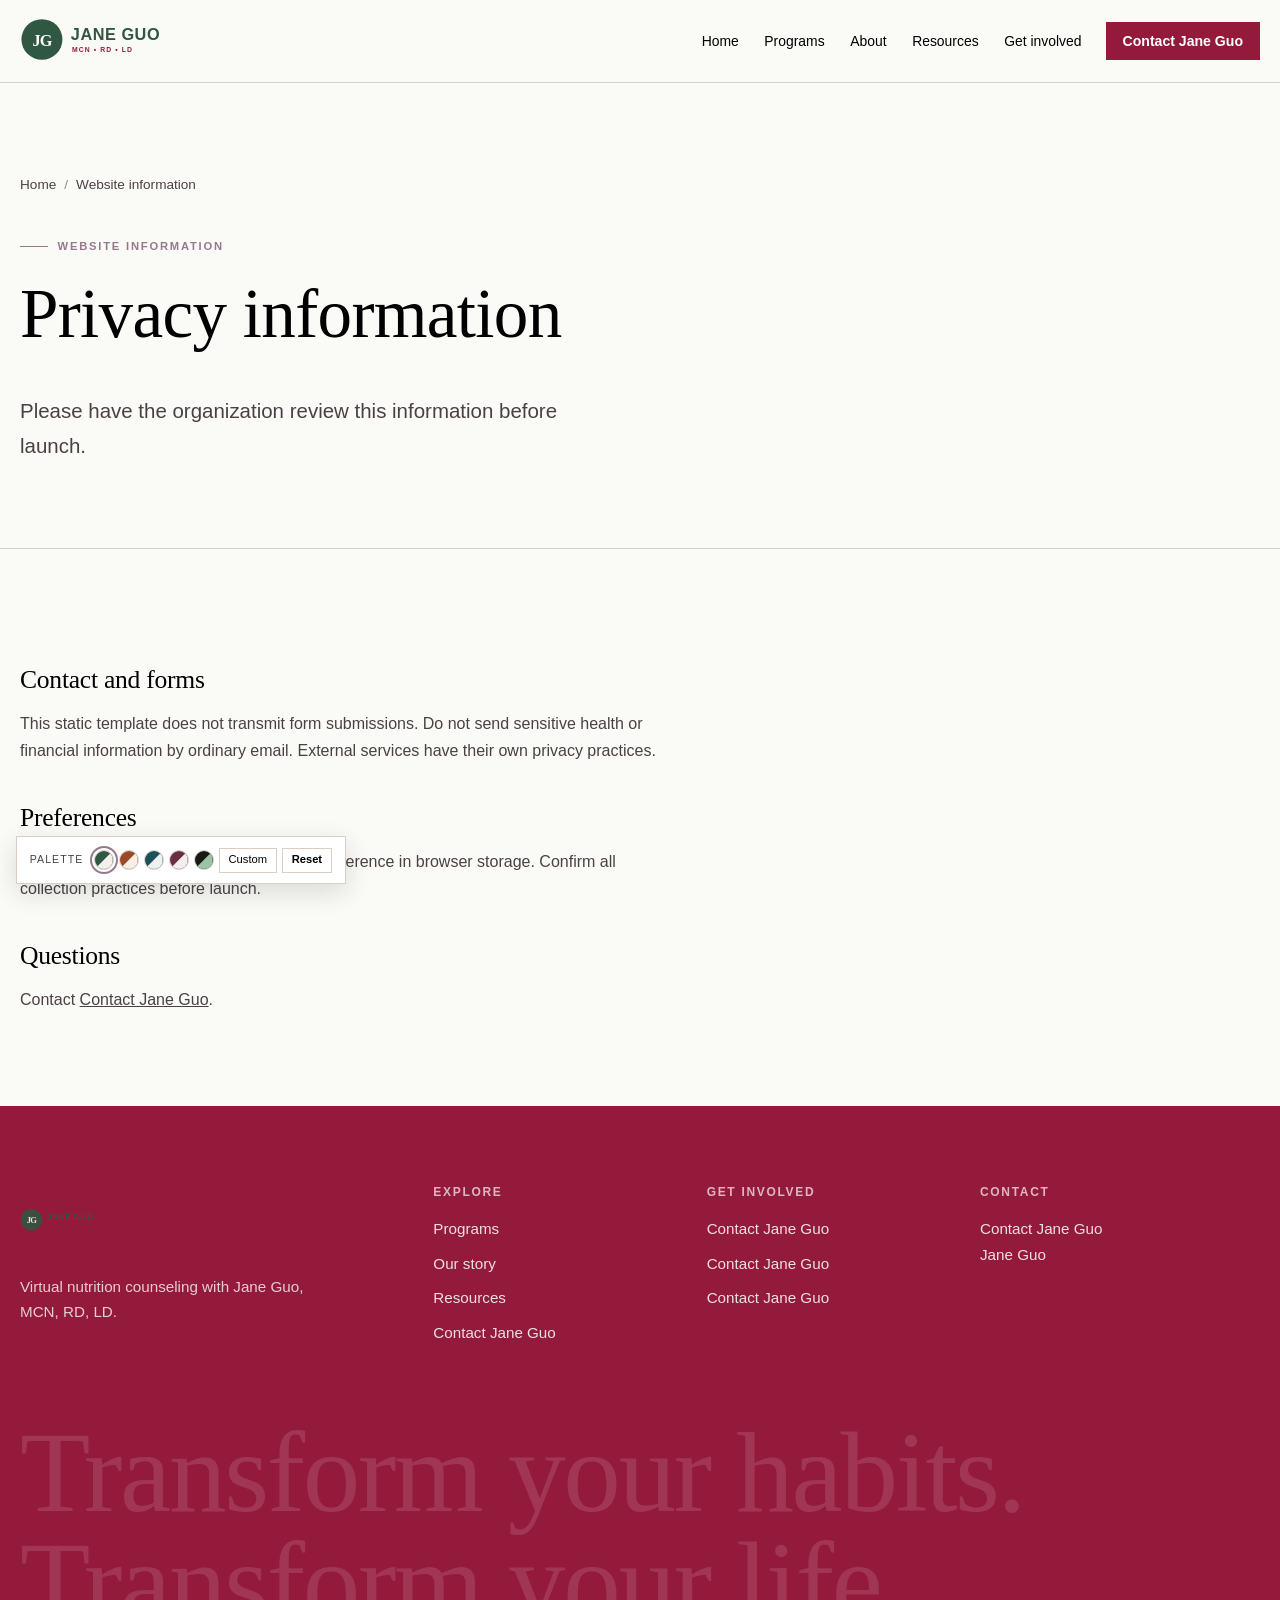
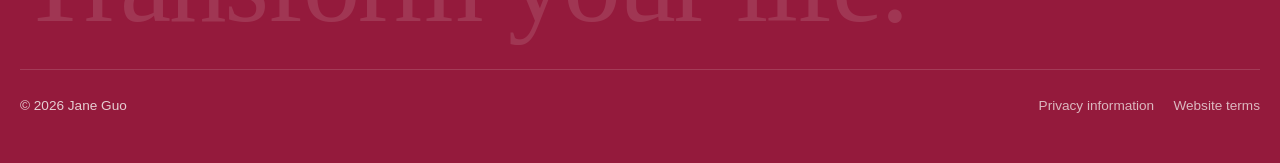
<file: privacy-policy.html>
<!DOCTYPE html>

<html data-theme="sage" lang="en"><head><meta charset="utf-8"/><meta content="width=device-width, initial-scale=1" name="viewport"/><title>Privacy Information | Jane Guo</title><meta content="Website information for Jane Guo, MCN, RD, LD. Confirm details and legal terms before launch." name="description"/><meta content="website" property="og:type"/><meta content="Jane Guo" property="og:site_name"/><meta content="Privacy Information | Jane Guo" property="og:title"/><meta content="Nutrition counseling and AI in nutrition education from Jane Guo, MCN, RD, LD." property="og:description"/><meta content="assets/hero.jpg" property="og:image"/><meta content="#941A3C" name="theme-color"/><link href="favicon.svg" rel="icon" type="image/svg+xml"/><script src="theme-init.js"></script><link href="https://fonts.googleapis.com" rel="preconnect"/><link crossorigin="" href="https://fonts.gstatic.com" rel="preconnect"/><link href="https://fonts.googleapis.com/css2?family=Instrument+Sans:wght@400;500;600&amp;family=Newsreader:ital,opsz,wght@0,6..72,400;1,6..72,400&amp;display=swap" rel="stylesheet"/><link href="styles.css" rel="stylesheet"/><script type="application/ld+json">{"@context":"https://schema.org","@type":"WebPage","name":"Jane Guo","url":"","email":"info@habitsnutritioncounseling.com"}</script></head><body class=""><a class="skip-link" href="#main">Skip to main content</a><header class="site-header"><div class="wrap header-inner"><a aria-label="Jane Guo, home" class="brand" href="index.html"><img alt="Jane Guo, MCN, RD, LD" class="brand-logo" src="assets/jane-guo-demo-logo.svg"/></a><nav aria-label="Primary" class="main-nav" id="main-nav"><ul class="nav-list"><li><a href="index.html">Home</a></li><li><a href="services.html">Programs</a></li><li><a href="about.html">About</a></li><li><a href="resources.html">Resources</a></li><li><a href="contact.html">Get involved</a></li></ul><div class="mobile-only"><a class="btn" href="https://www.habitsnutritioncounseling.com/">Contact Jane Guo</a></div></nav><div class="header-tools"><a class="btn btn-sm header-cta" href="https://www.habitsnutritioncounseling.com/">Contact Jane Guo</a><button aria-controls="main-nav" aria-expanded="false" aria-label="Open menu" class="menu-toggle" type="button"><span></span></button></div></div></header><main id="main"><section class="page-hero"><div class="wrap"><nav class="crumbs"><ol><li><a href="index.html">Home</a></li><li>Website information</li></ol></nav><p class="kicker">Website information</p><h1 style="max-width:22ch">Privacy information</h1><p class="lead">Please have the organization review this information before launch.</p></div></section><section class="section-tight"><div class="wrap"><article class="legal"><h2>Contact and forms</h2><p>This static template does not transmit form submissions. Do not send sensitive health or financial information by ordinary email. External services have their own privacy practices.</p><h2>Preferences</h2><p>The theme control may store your display preference in browser storage. Confirm all collection practices before launch.</p><h2>Questions</h2><p>Contact <a href="https://www.habitsnutritioncounseling.com/">Contact Jane Guo</a>.</p></article></div></section></main><footer class="site-footer"><div class="wrap"><div class="footer-grid"><div><a aria-label="Jane Guo, home" class="brand" href="index.html" style="margin-bottom:1.2rem"><img alt="Jane Guo, MCN, RD, LD" class="brand-logo" src="assets/jane-guo-demo-logo.svg"/></a><p style="max-width:34ch;opacity:.8">Virtual nutrition counseling with Jane Guo, MCN, RD, LD.</p></div><div><h2>Explore</h2><ul><li><a href="services.html">Programs</a></li><li><a href="about.html">Our story</a></li><li><a href="resources.html">Resources</a></li><li><a href="https://www.habitsnutritioncounseling.com/">Contact Jane Guo</a></li></ul></div><div><h2>Get involved</h2><ul><li><a href="https://www.habitsnutritioncounseling.com/">Contact Jane Guo</a></li><li><a href="https://www.habitsnutritioncounseling.com/">Contact Jane Guo</a></li><li><a href="https://www.habitsnutritioncounseling.com/">Contact Jane Guo</a></li></ul></div><div><h2>Contact</h2><address style="font-style:normal"><a href="https://www.habitsnutritioncounseling.com/">Contact Jane Guo</a><br/><a href="#contact">Jane Guo</a></address></div></div><p aria-hidden="true" class="footer-word">Transform your habits. Transform your life.</p><div class="footer-bottom"><p>© <span data-year="">2026</span> Jane Guo</p><nav aria-label="Legal"><a href="privacy-policy.html">Privacy information</a><a href="terms.html">Website terms</a></nav></div></div></footer><div aria-label="Colour palette" class="palette palette-dock" role="group">
<span class="palette-label">Palette</span>
<div class="palette-swatches">
<button aria-label="Sage palette" aria-pressed="true" class="swatch" data-set-theme="sage" title="Sage" type="button"></button>
<button aria-label="Clay palette" aria-pressed="false" class="swatch" data-set-theme="clay" title="Clay" type="button"></button>
<button aria-label="Harbor palette" aria-pressed="false" class="swatch" data-set-theme="harbor" title="Harbor" type="button"></button>
<button aria-label="Plum palette" aria-pressed="false" class="swatch" data-set-theme="plum" title="Plum" type="button"></button>
<button aria-label="Night palette" aria-pressed="false" class="swatch" data-set-theme="night" title="Night" type="button"></button>
<button aria-expanded="false" class="palette-custom-toggle" type="button">Custom</button>
<button aria-label="Reset palette to default colors" class="palette-reset-default" data-reset-default-palette="" title="Reset to default colors" type="button">Reset</button>
</div>
<div class="palette-custom-controls" hidden="">
<p class="palette-custom-title">Make your own palette</p>
<label>Page background <input data-custom-color="bg" type="color" value="#FAFAF7"/></label>
<label>Text <input data-custom-color="ink" type="color" value="#000000"/></label>
<label>Accent <input data-custom-color="accent" type="color" value="#97798E"/></label>
<div class="palette-custom-actions"><button class="palette-apply" data-apply-custom-palette="" type="button">Apply colors</button><button class="palette-reset" data-reset-custom-palette="" type="button">Reset</button></div>
<p class="palette-custom-help">For clear contrast, pair a light page with dark text or a dark page with light text.</p>
<p aria-live="polite" class="palette-custom-status" role="status"></p>
</div>
</div><script defer="" src="script.js"></script></body></html>
</file>
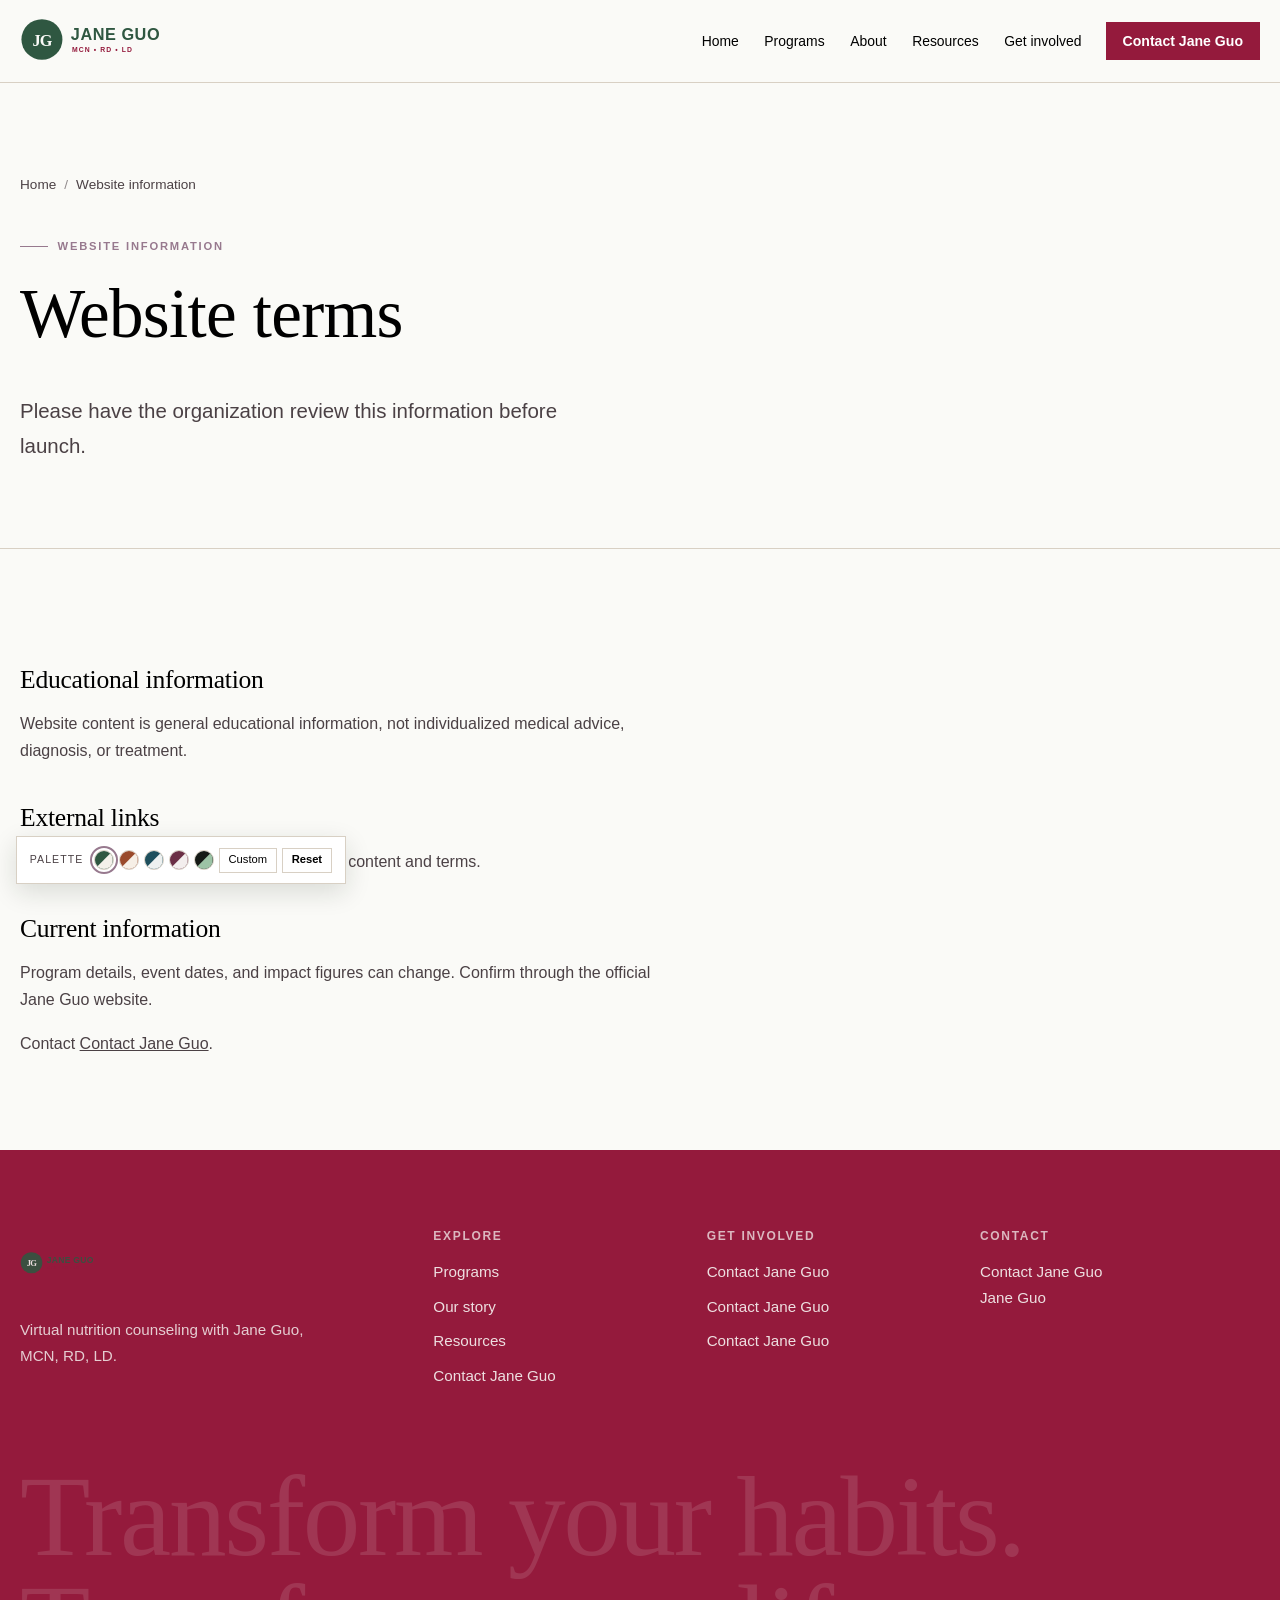
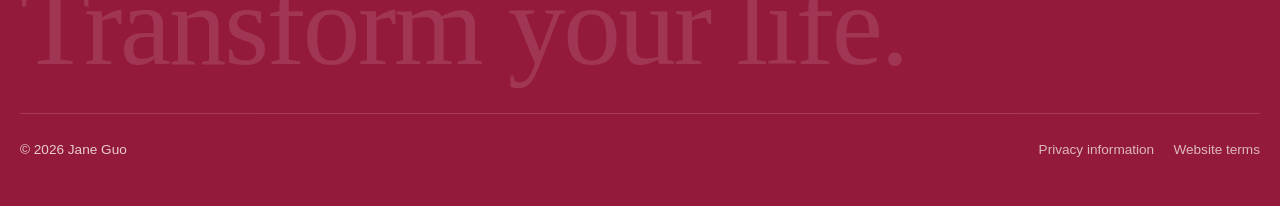
<file: terms.html>
<!DOCTYPE html>

<html data-theme="sage" lang="en"><head><meta charset="utf-8"/><meta content="width=device-width, initial-scale=1" name="viewport"/><title>Website Terms | Jane Guo</title><meta content="Website information for Jane Guo, MCN, RD, LD. Confirm details and legal terms before launch." name="description"/><meta content="website" property="og:type"/><meta content="Jane Guo" property="og:site_name"/><meta content="Website Terms | Jane Guo" property="og:title"/><meta content="Nutrition counseling and AI in nutrition education from Jane Guo, MCN, RD, LD." property="og:description"/><meta content="assets/hero.jpg" property="og:image"/><meta content="#941A3C" name="theme-color"/><link href="favicon.svg" rel="icon" type="image/svg+xml"/><script src="theme-init.js"></script><link href="https://fonts.googleapis.com" rel="preconnect"/><link crossorigin="" href="https://fonts.gstatic.com" rel="preconnect"/><link href="https://fonts.googleapis.com/css2?family=Instrument+Sans:wght@400;500;600&amp;family=Newsreader:ital,opsz,wght@0,6..72,400;1,6..72,400&amp;display=swap" rel="stylesheet"/><link href="styles.css" rel="stylesheet"/><script type="application/ld+json">{"@context":"https://schema.org","@type":"WebPage","name":"Jane Guo","url":"","email":"info@habitsnutritioncounseling.com"}</script></head><body class=""><a class="skip-link" href="#main">Skip to main content</a><header class="site-header"><div class="wrap header-inner"><a aria-label="Jane Guo, home" class="brand" href="index.html"><img alt="Jane Guo, MCN, RD, LD" class="brand-logo" src="assets/jane-guo-demo-logo.svg"/></a><nav aria-label="Primary" class="main-nav" id="main-nav"><ul class="nav-list"><li><a href="index.html">Home</a></li><li><a href="services.html">Programs</a></li><li><a href="about.html">About</a></li><li><a href="resources.html">Resources</a></li><li><a href="contact.html">Get involved</a></li></ul><div class="mobile-only"><a class="btn" href="https://www.habitsnutritioncounseling.com/">Contact Jane Guo</a></div></nav><div class="header-tools"><a class="btn btn-sm header-cta" href="https://www.habitsnutritioncounseling.com/">Contact Jane Guo</a><button aria-controls="main-nav" aria-expanded="false" aria-label="Open menu" class="menu-toggle" type="button"><span></span></button></div></div></header><main id="main"><section class="page-hero"><div class="wrap"><nav class="crumbs"><ol><li><a href="index.html">Home</a></li><li>Website information</li></ol></nav><p class="kicker">Website information</p><h1 style="max-width:22ch">Website terms</h1><p class="lead">Please have the organization review this information before launch.</p></div></section><section class="section-tight"><div class="wrap"><article class="legal"><h2>Educational information</h2><p>Website content is general educational information, not individualized medical advice, diagnosis, or treatment.</p><h2>External links</h2><p>Linked services and pages maintain their own content and terms.</p><h2>Current information</h2><p>Program details, event dates, and impact figures can change. Confirm through the official Jane Guo website.</p><p>Contact <a href="https://www.habitsnutritioncounseling.com/">Contact Jane Guo</a>.</p></article></div></section></main><footer class="site-footer"><div class="wrap"><div class="footer-grid"><div><a aria-label="Jane Guo, home" class="brand" href="index.html" style="margin-bottom:1.2rem"><img alt="Jane Guo, MCN, RD, LD" class="brand-logo" src="assets/jane-guo-demo-logo.svg"/></a><p style="max-width:34ch;opacity:.8">Virtual nutrition counseling with Jane Guo, MCN, RD, LD.</p></div><div><h2>Explore</h2><ul><li><a href="services.html">Programs</a></li><li><a href="about.html">Our story</a></li><li><a href="resources.html">Resources</a></li><li><a href="https://www.habitsnutritioncounseling.com/">Contact Jane Guo</a></li></ul></div><div><h2>Get involved</h2><ul><li><a href="https://www.habitsnutritioncounseling.com/">Contact Jane Guo</a></li><li><a href="https://www.habitsnutritioncounseling.com/">Contact Jane Guo</a></li><li><a href="https://www.habitsnutritioncounseling.com/">Contact Jane Guo</a></li></ul></div><div><h2>Contact</h2><address style="font-style:normal"><a href="https://www.habitsnutritioncounseling.com/">Contact Jane Guo</a><br/><a href="#contact">Jane Guo</a></address></div></div><p aria-hidden="true" class="footer-word">Transform your habits. Transform your life.</p><div class="footer-bottom"><p>© <span data-year="">2026</span> Jane Guo</p><nav aria-label="Legal"><a href="privacy-policy.html">Privacy information</a><a href="terms.html">Website terms</a></nav></div></div></footer><div aria-label="Colour palette" class="palette palette-dock" role="group">
<span class="palette-label">Palette</span>
<div class="palette-swatches">
<button aria-label="Sage palette" aria-pressed="true" class="swatch" data-set-theme="sage" title="Sage" type="button"></button>
<button aria-label="Clay palette" aria-pressed="false" class="swatch" data-set-theme="clay" title="Clay" type="button"></button>
<button aria-label="Harbor palette" aria-pressed="false" class="swatch" data-set-theme="harbor" title="Harbor" type="button"></button>
<button aria-label="Plum palette" aria-pressed="false" class="swatch" data-set-theme="plum" title="Plum" type="button"></button>
<button aria-label="Night palette" aria-pressed="false" class="swatch" data-set-theme="night" title="Night" type="button"></button>
<button aria-expanded="false" class="palette-custom-toggle" type="button">Custom</button>
<button aria-label="Reset palette to default colors" class="palette-reset-default" data-reset-default-palette="" title="Reset to default colors" type="button">Reset</button>
</div>
<div class="palette-custom-controls" hidden="">
<p class="palette-custom-title">Make your own palette</p>
<label>Page background <input data-custom-color="bg" type="color" value="#FAFAF7"/></label>
<label>Text <input data-custom-color="ink" type="color" value="#000000"/></label>
<label>Accent <input data-custom-color="accent" type="color" value="#97798E"/></label>
<div class="palette-custom-actions"><button class="palette-apply" data-apply-custom-palette="" type="button">Apply colors</button><button class="palette-reset" data-reset-custom-palette="" type="button">Reset</button></div>
<p class="palette-custom-help">For clear contrast, pair a light page with dark text or a dark page with light text.</p>
<p aria-live="polite" class="palette-custom-status" role="status"></p>
</div>
</div><script defer="" src="script.js"></script></body></html>
</file>
<file: styles.css>
/* [Organization Name] — site styles */

/* ---------- Palettes (built-in, switchable) ---------- */
:root,
[data-theme="sage"] {
  --bg: #FAFAF7;
  --surface: #FFFFFF;
  --surface-2: #F0EFEA;
  --ink: #000000;
  --ink-soft: #4b4145;
  --line: #d8d0c4;
  --brand: #941A3C;
  --brand-ink: #ffffff;
  --accent: #97798E;
  --accent-soft: #e5d8df;
  --band: #941A3C;
  --band-ink: #FAFAF7;
}
[data-theme="clay"] {
  --bg: #f6efe6;
  --surface: #fdf9f3;
  --surface-2: #ece1d2;
  --ink: #2b211b;
  --ink-soft: #5b4c41;
  --line: #dccdbb;
  --brand: #9a4a2b;
  --brand-ink: #fdf9f3;
  --accent: #4f6b3d;
  --accent-soft: #dfe5cf;
  --band: #3b2a21;
  --band-ink: #f0e5d6;
}
[data-theme="harbor"] {
  --bg: #eef1f0;
  --surface: #f9fbfa;
  --surface-2: #dde4e2;
  --ink: #15242a;
  --ink-soft: #435459;
  --line: #c6d0cf;
  --brand: #1e4f5c;
  --brand-ink: #f2f6f5;
  --accent: #b0773a;
  --accent-soft: #efe0cc;
  --band: #14323a;
  --band-ink: #dde8e6;
}
[data-theme="plum"] {
  --bg: #f3eeed;
  --surface: #fbf8f7;
  --surface-2: #e7dedc;
  --ink: #2a1d22;
  --ink-soft: #5a4950;
  --line: #d6c9c8;
  --brand: #6b2f45;
  --brand-ink: #fbf8f7;
  --accent: #5d6b3a;
  --accent-soft: #e2e4cf;
  --band: #351c26;
  --band-ink: #eee2e1;
}
[data-theme="night"] {
  --bg: #151a16;
  --surface: #1c231e;
  --surface-2: #252e27;
  --ink: #ece8de;
  --ink-soft: #b2b4a8;
  --line: #36413a;
  --brand: #9cc3a5;
  --brand-ink: #13201a;
  --accent: #e0a06f;
  --accent-soft: #3a2c22;
  --band: #0e120f;
  --band-ink: #dcd8cc;
}

:root {
  --font-display: "Newsreader", Georgia, "Times New Roman", serif;
  --font-body: "Instrument Sans", system-ui, -apple-system, "Segoe UI", Roboto, sans-serif;
  --radius: 3px;
  --wrap: 1200px;
  --ease: cubic-bezier(.2, .7, .2, 1);
  color-scheme: light;
}
[data-theme="night"] { color-scheme: dark; }

/* ---------- Base ---------- */
*, *::before, *::after { box-sizing: border-box; }
html { -webkit-text-size-adjust: 100%; scroll-behavior: smooth; }
body {
  margin: 0;
  background: var(--bg);
  color: var(--ink);
  font-family: var(--font-body);
  font-size: 1.0625rem;
  line-height: 1.65;
  overflow-x: hidden;
  transition: background-color .35s ease, color .35s ease;
}
img { max-width: 100%; height: auto; display: block; }
a { color: inherit; }
h1, h2, h3, h4 {
  font-family: var(--font-display);
  font-weight: 400;
  line-height: 1.12;
  margin: 0 0 .6em;
  letter-spacing: -0.01em;
  text-wrap: balance;
}
h1 { font-size: clamp(2.4rem, 5.4vw, 4.4rem); }
h2 { font-size: clamp(1.9rem, 3.6vw, 2.9rem); }
h3 { font-size: clamp(1.3rem, 2vw, 1.6rem); }
h4 { font-size: 1.15rem; font-family: var(--font-body); font-weight: 600; letter-spacing: 0; }
p { margin: 0 0 1em; }
em { font-style: italic; }
:focus-visible { outline: 2px solid var(--accent); outline-offset: 3px; }

.wrap { width: min(100% - 2.5rem, var(--wrap)); margin-inline: auto; }
.skip-link {
  position: absolute; left: 1rem; top: -100px; z-index: 100;
  background: var(--ink); color: var(--bg); padding: .6rem 1rem; text-decoration: none;
}
.skip-link:focus { top: 1rem; }
.sr-only { position: absolute; width: 1px; height: 1px; overflow: hidden; clip: rect(0 0 0 0); white-space: nowrap; }

.kicker {
  display: inline-flex; align-items: center; gap: .6rem;
  font-size: .78rem; font-weight: 600; letter-spacing: .14em; text-transform: uppercase;
  color: var(--accent); margin-bottom: 1.2rem;
}
.kicker::before { content: ""; width: 28px; height: 1px; background: currentColor; }
.lead { font-size: clamp(1.1rem, 1.6vw, 1.3rem); color: var(--ink-soft); max-width: 40ch; }
.muted { color: var(--ink-soft); }
.note { font-size: .85rem; color: var(--ink-soft); }

/* ---------- Buttons & links ---------- */
.btn {
  --b: var(--brand);
  display: inline-flex; align-items: center; gap: .65rem;
  padding: .95rem 1.4rem;
  font: 600 .95rem/1 var(--font-body);
  text-decoration: none; cursor: pointer;
  border: 1px solid var(--b); border-radius: var(--radius);
  background: var(--b); color: var(--brand-ink);
  position: relative; overflow: hidden; isolation: isolate;
  transition: color .3s var(--ease), border-color .3s var(--ease);
}
.btn::before {
  content: ""; position: absolute; inset: 0; z-index: -1;
  background: var(--ink); transform: scaleX(0); transform-origin: right;
  transition: transform .45s var(--ease);
}
.btn:hover::before { transform: scaleX(1); transform-origin: left; }
.btn:hover { border-color: var(--ink); color: var(--bg); }
.btn svg { width: 18px; height: 18px; transition: transform .3s var(--ease); }
.btn:hover svg { transform: translateX(4px); }
.btn-ghost { background: transparent; color: var(--ink); border-color: var(--line); }
.btn-ghost::before { background: var(--surface-2); }
.btn-ghost:hover { color: var(--ink); border-color: var(--ink); }
.btn-sm { padding: .7rem 1rem; font-size: .88rem; }

.link {
  font-weight: 600; text-decoration: none; color: var(--brand);
  display: inline-flex; align-items: center; gap: .4rem;
  background: linear-gradient(currentColor, currentColor) 0 100% / 0 1px no-repeat;
  transition: background-size .35s var(--ease);
  padding-bottom: 2px;
}
.link:hover { background-size: 100% 1px; }
.link svg { width: 16px; height: 16px; transition: transform .3s var(--ease); }
.link:hover svg { transform: translateX(3px); }

/* ---------- Header ---------- */
.site-header {
  position: sticky; top: 0; z-index: 50;
  background: color-mix(in srgb, var(--bg) 92%, transparent);
  backdrop-filter: saturate(1.2) blur(8px);
  border-bottom: 1px solid transparent;
  transition: border-color .3s ease, background-color .35s ease;
}
.site-header.scrolled { border-bottom-color: var(--line); }
.header-inner { display: flex; align-items: center; gap: 1.5rem; min-height: 76px; }
.brand { display: flex; align-items: center; gap: .7rem; text-decoration: none; margin-right: auto; }
.brand-logo { display:block; width:96px; height:76px; object-fit:contain; flex:none; }
.brand-mark { width: 34px; height: 34px; color: var(--brand); flex: none; }
.brand-name { font-family: var(--font-display); font-size: 1.3rem; line-height: 1; display: block; }
.brand-sub { font-size: .7rem; letter-spacing: .12em; text-transform: uppercase; color: var(--ink-soft); }
.nav-list { list-style: none; display: flex; gap: 1.8rem; margin: 0; padding: 0; }
.nav-list a {
  text-decoration: none; font-size: .95rem; font-weight: 500; position: relative; padding: .4rem 0;
}
.nav-list a::after {
  content: ""; position: absolute; left: 0; right: 0; bottom: 0; height: 1px; background: var(--accent);
  transform: scaleX(0); transform-origin: left; transition: transform .35s var(--ease);
}
.nav-list a:hover::after, .nav-list a[aria-current="page"]::after { transform: scaleX(1); }
.nav-list a[aria-current="page"] { color: var(--brand); }
.header-cta { flex: none; }
.menu-toggle {
  display: none; background: none; border: 1px solid var(--line); border-radius: var(--radius);
  width: 44px; height: 44px; color: var(--ink); cursor: pointer; align-items: center; justify-content: center;
}
.menu-toggle span { display: block; width: 18px; height: 1.5px; background: currentColor; position: relative; transition: background .2s; }
.menu-toggle span::before, .menu-toggle span::after {
  content: ""; position: absolute; left: 0; width: 18px; height: 1.5px; background: currentColor; transition: transform .3s var(--ease);
}
.menu-toggle span::before { top: -6px; }
.menu-toggle span::after { top: 6px; }
.menu-toggle[aria-expanded="true"] span { background: transparent; }
.menu-toggle[aria-expanded="true"] span::before { transform: translateY(6px) rotate(45deg); }
.menu-toggle[aria-expanded="true"] span::after { transform: translateY(-6px) rotate(-45deg); }

/* Palette switcher */
.palette { display: flex; align-items: center; gap: .5rem; }
.palette-label { font-size: .72rem; letter-spacing: .12em; text-transform: uppercase; color: var(--ink-soft); }
.palette-swatches { display: flex; gap: 4px; }
.swatch {
  width: 22px; height: 22px; border-radius: 2px; cursor: pointer; padding: 0;
  border: 1px solid var(--line); position: relative; overflow: hidden;
  transition: transform .25s var(--ease);
}
.swatch::before, .swatch::after { content: ""; position: absolute; inset: 0; }
.swatch::after { clip-path: polygon(100% 0, 100% 100%, 0 100%); }
.swatch[data-set-theme="sage"]::before { background: #2f5741; } .swatch[data-set-theme="sage"]::after { background: #f4f1ea; }
.swatch[data-set-theme="clay"]::before { background: #9a4a2b; } .swatch[data-set-theme="clay"]::after { background: #f6efe6; }
.swatch[data-set-theme="harbor"]::before { background: #1e4f5c; } .swatch[data-set-theme="harbor"]::after { background: #eef1f0; }
.swatch[data-set-theme="plum"]::before { background: #6b2f45; } .swatch[data-set-theme="plum"]::after { background: #f3eeed; }
.swatch[data-set-theme="night"]::before { background: #151a16; } .swatch[data-set-theme="night"]::after { background: #9cc3a5; }
.swatch:hover { transform: translateY(-2px); }
.swatch[aria-pressed="true"] { outline: 2px solid var(--ink); outline-offset: 2px; }

.header-tools { display: flex; align-items: center; gap: 1.25rem; }

/* ---------- Sections ---------- */
.section { padding: clamp(4.5rem, 9vw, 8rem) 0; }
.section-tight { padding: clamp(3rem, 6vw, 5rem) 0; }
.section-surface { background: var(--surface); }
.section-band { background: var(--band); color: var(--band-ink); }
.section-band .kicker { color: var(--accent-soft); }
.section-band .muted, .section-band .lead { color: color-mix(in srgb, var(--band-ink) 75%, transparent); }
.rule { border: 0; border-top: 1px solid var(--line); margin: 0; }

.split { display: grid; grid-template-columns: 5fr 7fr; gap: clamp(2rem, 6vw, 6rem); align-items: start; }
.split-even { grid-template-columns: 1fr 1fr; align-items: center; }
.sticky-col { position: sticky; top: 110px; }

/* Hero */
.hero { padding: clamp(3rem, 7vw, 6rem) 0 clamp(4rem, 8vw, 7rem); }
.hero-grid { display: grid; grid-template-columns: 1.05fr .95fr; gap: clamp(2rem, 5vw, 5rem); align-items: end; }
.hero h1 em { color: var(--brand); }
.hero-actions { display: flex; flex-wrap: wrap; gap: .8rem; margin: 2rem 0 2.5rem; }
.hero-facts { display: grid; grid-template-columns: repeat(3, 1fr); border-top: 1px solid var(--line); }
.hero-facts li { list-style: none; padding: 1rem 1rem 0 0; font-size: .9rem; color: var(--ink-soft); }
.hero-facts strong { display: block; color: var(--ink); font-weight: 600; margin-bottom: .2rem; }
.hero-facts { padding: 0; margin: 0; }
.hero-media { position: relative; }
.hero-media figure { margin: 0; overflow: hidden; border-radius: var(--radius); aspect-ratio: 4 / 5; }
.hero-media img { width: 100%; height: 100%; object-fit: cover; }
.hero-tag {
  position: absolute; left: -1.5rem; bottom: 2rem; background: var(--surface); padding: 1rem 1.2rem;
  border-left: 3px solid var(--accent); max-width: 260px; font-size: .9rem; box-shadow: 0 12px 30px -18px rgba(0,0,0,.35);
}
.hero-tag strong { display: block; font-family: var(--font-display); font-size: 1.15rem; font-weight: 400; }

.page-hero { padding: clamp(3rem, 7vw, 6rem) 0 clamp(2.5rem, 5vw, 4rem); border-bottom: 1px solid var(--line); }
.page-hero .lead { max-width: 52ch; }
.crumbs { font-size: .85rem; color: var(--ink-soft); margin-bottom: 2rem; }
.crumbs ol { list-style: none; display: flex; gap: .5rem; padding: 0; margin: 0; flex-wrap: wrap; }
.crumbs li + li::before { content: "/"; margin-right: .5rem; opacity: .6; }
.crumbs a { text-decoration: none; }
.crumbs a:hover { text-decoration: underline; }

/* Numbered list rows */
.rows { list-style: none; margin: 0; padding: 0; border-top: 1px solid var(--line); }
.row {
  display: grid; grid-template-columns: 4rem 1fr; gap: 1rem; padding: 1.6rem 0;
  border-bottom: 1px solid var(--line); position: relative;
}
.row-num { font-family: var(--font-display); font-size: 1.1rem; color: var(--accent); }
.row h3 { margin-bottom: .35rem; transition: color .3s ease; }
.row p { margin: 0; color: var(--ink-soft); }
.row::after {
  content: ""; position: absolute; left: 0; bottom: -1px; height: 1px; width: 100%; background: var(--brand);
  transform: scaleX(0); transform-origin: left; transition: transform .5s var(--ease);
}
.row:hover::after { transform: scaleX(1); }
.row:hover h3 { color: var(--brand); }
.section-band .rows, .section-band .row { border-color: color-mix(in srgb, var(--band-ink) 18%, transparent); }
.section-band .row p { color: color-mix(in srgb, var(--band-ink) 72%, transparent); }
.section-band .row:hover h3 { color: var(--accent-soft); }
.section-band .row::after { background: var(--accent-soft); }

/* Condition index */
.index-grid { display: grid; grid-template-columns: repeat(3, 1fr); border-top: 1px solid var(--line); border-left: 1px solid var(--line); }
.index-item {
  padding: 2rem 1.8rem 2.2rem; border-right: 1px solid var(--line); border-bottom: 1px solid var(--line);
  transition: background-color .35s ease;
}
.index-item:hover { background: var(--surface); }
.index-item .tag { font-size: .75rem; letter-spacing: .1em; text-transform: uppercase; color: var(--ink-soft); }
.index-item h3 { margin: .8rem 0 .6rem; }
.index-item p { color: var(--ink-soft); margin: 0; font-size: .98rem; }

/* Plate explorer */
.plate { display: grid; grid-template-columns: 1fr 1.4fr; gap: clamp(2rem, 5vw, 4rem); align-items: start; margin-top: 3rem; }
.plate-tabs { display: flex; flex-direction: column; border-top: 1px solid var(--line); }
.plate-tab {
  text-align: left; background: none; border: 0; border-bottom: 1px solid var(--line); color: var(--ink);
  padding: 1.15rem 0; font: 400 1.35rem/1.2 var(--font-display); cursor: pointer;
  display: flex; justify-content: space-between; align-items: center; gap: 1rem;
  transition: color .25s ease, padding .35s var(--ease);
}
.plate-tab span.share { font: 500 .8rem var(--font-body); color: var(--ink-soft); letter-spacing: .06em; }
.plate-tab:hover { padding-left: .6rem; color: var(--brand); }
.plate-tab[aria-selected="true"] { color: var(--brand); padding-left: .6rem; box-shadow: inset 3px 0 0 var(--accent); }
.plate-panel { background: var(--surface); padding: clamp(1.5rem, 3vw, 2.5rem); border-radius: var(--radius); border: 1px solid var(--line); }
.plate-panel[hidden] { display: none; }
.plate-panel.is-in { animation: panelIn .45s var(--ease); }
@keyframes panelIn { from { opacity: 0; transform: translateY(8px); } to { opacity: 1; transform: none; } }
.plate-panel ul { padding-left: 1.1rem; }
.plate-panel li { margin-bottom: .5rem; }
.target { margin-top: 1.5rem; padding-top: 1.2rem; border-top: 1px dashed var(--line); }
.target h4 { color: var(--accent); margin-bottom: .3rem; }

/* Photo */
.photo { margin: 0; overflow: hidden; border-radius: var(--radius); }
.photo img { width: 100%; height: 100%; object-fit: cover; transition: transform 1.1s var(--ease); }
.photo:hover img { transform: scale(1.035); }
.photo figcaption { font-size: .82rem; color: var(--ink-soft); padding-top: .6rem; }

/* Check list */
.ticks { list-style: none; padding: 0; margin: 1.5rem 0; }
.ticks li { padding: .85rem 0 .85rem 2rem; border-bottom: 1px solid var(--line); position: relative; }
.ticks li::before {
  content: ""; position: absolute; left: 0; top: 1.25rem; width: 12px; height: 7px;
  border-left: 2px solid var(--brand); border-bottom: 2px solid var(--brand); transform: rotate(-45deg);
}
.section-band .ticks li { border-color: color-mix(in srgb, var(--band-ink) 18%, transparent); }
.section-band .ticks li::before { border-color: var(--accent-soft); }

/* Cards */
.cards { display: grid; grid-template-columns: repeat(3, 1fr); gap: 1.5rem; }
.card {
  background: var(--surface); border: 1px solid var(--line); border-radius: var(--radius);
  padding: 1.8rem; display: flex; flex-direction: column;
  transition: transform .4s var(--ease), border-color .3s ease, box-shadow .4s var(--ease);
}
.card:hover { transform: translateY(-4px); border-color: var(--ink-soft); box-shadow: 0 18px 40px -28px rgba(0,0,0,.45); }
.card .tag { font-size: .74rem; letter-spacing: .1em; text-transform: uppercase; color: var(--accent); margin-bottom: .8rem; }
.card p { color: var(--ink-soft); }
.card .link { margin-top: auto; }
.card.is-hidden { display: none; }

/* Pricing / programs */
.programs { display: grid; grid-template-columns: repeat(3, 1fr); border: 1px solid var(--line); border-radius: var(--radius); overflow: hidden; }
.program { padding: 2.2rem 2rem; background: var(--surface); display: flex; flex-direction: column; transition: background-color .3s; }
.program + .program { border-left: 1px solid var(--line); }
.program.featured { background: var(--band); color: var(--band-ink); }
.program.featured .muted, .program.featured li { color: color-mix(in srgb, var(--band-ink) 80%, transparent); }
.program .format { font-size: .85rem; letter-spacing: .06em; text-transform: uppercase; color: var(--accent); }
.program.featured .format { color: var(--accent-soft); }
.program ul { padding: 0; list-style: none; margin: 1.2rem 0 1.8rem; }
.program li { padding: .5rem 0; border-bottom: 1px solid color-mix(in srgb, currentColor 14%, transparent); font-size: .95rem; }
.program .rate { font-family: var(--font-display); font-size: 1.4rem; margin-top: auto; margin-bottom: 1.2rem; }
.program.featured .btn { --b: var(--accent-soft); color: var(--band); }

/* Tables */
.table-wrap { overflow-x: auto; border: 1px solid var(--line); border-radius: var(--radius); }
table { width: 100%; border-collapse: collapse; min-width: 560px; background: var(--surface); }
th, td { text-align: left; padding: 1rem 1.2rem; border-bottom: 1px solid var(--line); vertical-align: top; font-size: .96rem; }
th { font-weight: 600; background: var(--surface-2); }
tr:last-child td { border-bottom: 0; }
tbody tr { transition: background-color .25s; }
tbody tr:hover { background: var(--bg); }

/* FAQ */
.faq details { border-bottom: 1px solid var(--line); }
.faq details:first-child { border-top: 1px solid var(--line); }
.faq summary {
  list-style: none; cursor: pointer; padding: 1.4rem 2.5rem 1.4rem 0; position: relative;
  font: 400 1.25rem/1.3 var(--font-display); transition: color .25s;
}
.faq summary::-webkit-details-marker { display: none; }
.faq summary::after, .faq summary::before {
  content: ""; position: absolute; right: .3rem; top: 50%; width: 14px; height: 1.5px; background: currentColor;
  transition: transform .3s var(--ease);
}
.faq summary::before { transform: rotate(90deg); }
.faq details[open] summary::before { transform: rotate(0); }
.faq summary:hover { color: var(--brand); }
.faq .answer { padding: 0 0 1.4rem; color: var(--ink-soft); max-width: 70ch; }

/* Filter */
.filters { display: flex; flex-wrap: wrap; gap: .5rem; margin: 2rem 0; }
.filter {
  background: transparent; border: 1px solid var(--line); border-radius: var(--radius); color: var(--ink);
  padding: .6rem 1rem; font: 500 .9rem var(--font-body); cursor: pointer; transition: all .25s ease;
}
.filter:hover { border-color: var(--ink); }
.filter[aria-pressed="true"] { background: var(--ink); color: var(--bg); border-color: var(--ink); }

/* Forms */
.form { display: grid; grid-template-columns: 1fr 1fr; gap: 1.2rem 1.4rem; }
.field { display: flex; flex-direction: column; gap: .45rem; }
.field.full { grid-column: 1 / -1; }
.field label { font-size: .9rem; font-weight: 600; }
.field input, .field select, .field textarea {
  font: inherit; font-size: 1rem; color: var(--ink); background: var(--surface);
  border: 1px solid var(--line); border-radius: var(--radius); padding: .85rem 1rem; width: 100%;
  transition: border-color .2s, box-shadow .2s;
}
.field textarea { min-height: 140px; resize: vertical; }
.field input:focus, .field select:focus, .field textarea:focus { outline: none; border-color: var(--brand); box-shadow: 0 0 0 3px color-mix(in srgb, var(--brand) 18%, transparent); }
.field .error { font-size: .82rem; color: #a3322a; min-height: 1em; }
[data-theme="night"] .field .error { color: #f0a097; }
.field [aria-invalid="true"] { border-color: #a3322a; }
.form-status { grid-column: 1 / -1; padding: 1rem 1.2rem; border-left: 3px solid var(--brand); background: var(--surface-2); }
.form-status[hidden] { display: none; }
.notice { border-left: 3px solid var(--accent); background: var(--accent-soft); padding: 1rem 1.2rem; font-size: .93rem; margin-bottom: 2rem; color: var(--ink); }
.newsletter { display: flex; gap: .8rem; flex-wrap: wrap; align-items: end; }
.newsletter .field { flex: 1 1 200px; }
.section-band .field input { background: transparent; color: var(--band-ink); border-color: color-mix(in srgb, var(--band-ink) 30%, transparent); }
.section-band .field label { color: var(--band-ink); }

/* Contact info */
.info-list { display: grid; gap: 0; border-top: 1px solid var(--line); }
.info-list > div { padding: 1.4rem 0; border-bottom: 1px solid var(--line); display: grid; grid-template-columns: 9rem 1fr; gap: 1rem; }
.info-list dt { font-size: .78rem; letter-spacing: .1em; text-transform: uppercase; color: var(--ink-soft); padding-top: .2rem; }
.info-list dd { margin: 0; }
.ph { background: var(--accent-soft); padding: 0 .3em; border-radius: 2px; font-size: .95em; }

/* Steps */
.steps { display: grid; grid-template-columns: repeat(3, 1fr); gap: 2rem; counter-reset: s; }
.step { border-top: 2px solid var(--ink); padding-top: 1.4rem; }
.step-n { font-family: var(--font-display); font-size: 2.6rem; line-height: 1; color: var(--accent); display: block; margin-bottom: 1rem; }

/* CTA band */
.cta { display: flex; flex-direction: column; align-items: flex-start; gap: 1.5rem; }
.cta .btn { --b: var(--accent-soft); color: var(--band); }
.cta .btn::before { background: var(--bg); }
.cta .btn:hover { color: var(--ink); border-color: var(--bg); }
.cta .btn-ghost { background: transparent; color: var(--band-ink); border-color: color-mix(in srgb, var(--band-ink) 35%, transparent); }

/* Legal */
.legal { max-width: 72ch; }
.legal h2 { font-size: 1.6rem; margin-top: 2.5rem; }
.legal p, .legal li { color: var(--ink-soft); }

/* Footer */
.site-footer { background: var(--band); color: var(--band-ink); padding: 5rem 0 2rem; font-size: .95rem; }
.footer-grid { display: grid; grid-template-columns: 1.6fr 1fr 1fr 1.2fr; gap: 2.5rem; }
.site-footer h2 { font-family: var(--font-body); font-size: .75rem; letter-spacing: .14em; text-transform: uppercase; font-weight: 600; opacity: .7; margin-bottom: 1rem; }
.site-footer ul { list-style: none; padding: 0; margin: 0; }
.site-footer li { margin-bottom: .55rem; }
.site-footer a { text-decoration: none; opacity: .88; transition: opacity .2s; }
.site-footer a:hover { opacity: 1; text-decoration: underline; text-underline-offset: 3px; }
.site-footer .brand-logo { width:100px; height:80px; }
.footer-word { font-family: var(--font-display); font-size: clamp(2.5rem, 9vw, 7.5rem); line-height: .95; margin: 4rem 0 2rem; opacity: .14; letter-spacing: -0.02em; overflow-wrap: anywhere; }
.footer-bottom { display: flex; flex-wrap: wrap; justify-content: space-between; gap: 1rem; padding-top: 1.5rem; border-top: 1px solid color-mix(in srgb, var(--band-ink) 18%, transparent); font-size: .85rem; opacity: .8; }
.footer-bottom nav { display: flex; gap: 1.2rem; flex-wrap: wrap; }

/* ---------- Scroll reveal ---------- */
.js [data-reveal] { opacity: 0; transform: translateY(22px); transition: opacity .8s var(--ease), transform .8s var(--ease); transition-delay: var(--d, 0s); }
.js [data-reveal="fade"] { transform: none; }
.js [data-reveal="clip"] { transform: scale(.98); clip-path: inset(6% 0 6% 0); transition: opacity .9s var(--ease), transform 1.1s var(--ease), clip-path 1.1s var(--ease); }
.js [data-reveal].in { opacity: 1; transform: none; }
.js [data-reveal="clip"].in { clip-path: inset(0 0 0 0); }
.js .line-draw { transform: scaleX(0); transform-origin: left; transition: transform 1s var(--ease) .2s; }
.js .in .line-draw, .js .line-draw.in { transform: scaleX(1); }

@media (prefers-reduced-motion: reduce) {
  html { scroll-behavior: auto; }
  *, *::before, *::after { animation-duration: .01ms !important; transition-duration: .01ms !important; transition-delay: 0s !important; }
  .js [data-reveal] { opacity: 1; transform: none; clip-path: none; }
}

/* ---------- Responsive ---------- */
@media (max-width: 1080px) {
  .nav-list { gap: 1.2rem; }
  .palette-label { display: none; }
  .footer-grid { grid-template-columns: 1fr 1fr; }
}
@media (max-width: 960px) {
  .menu-toggle { display: inline-flex; }
  .header-cta { display: none; }
  .main-nav {
    position: fixed; inset: 76px 0 0 0; background: var(--bg); padding: 2rem 1.25rem;
    display: flex; flex-direction: column; gap: 2rem; overflow-y: auto;
    visibility: hidden; opacity: 0; transform: translateY(-8px);
    transition: opacity .3s ease, transform .3s var(--ease), visibility 0s linear .3s;
  }
  .main-nav.open { visibility: visible; opacity: 1; transform: none; transition-delay: 0s; }
  .nav-list { flex-direction: column; gap: 0; }
  .nav-list a { display: block; font-family: var(--font-display); font-size: 1.8rem; padding: .8rem 0; border-bottom: 1px solid var(--line); }
  .nav-list a::after { display: none; }
  .main-nav .mobile-only { display: flex; }
  .header-tools .palette { display: none; }
  .hero-grid, .split, .split-even, .plate, .cta { grid-template-columns: 1fr; }
  .sticky-col { position: static; }
  .hero-media figure { aspect-ratio: 4 / 3; }
  .hero-tag { left: 1rem; bottom: 1rem; }
  .index-grid, .cards, .programs, .steps { grid-template-columns: 1fr 1fr; }
  .program + .program { border-left: 0; }
  .programs { gap: 1px; background: var(--line); }
}
@media (min-width: 961px) { .mobile-only { display: none !important; } }
@media (max-width: 640px) {
  body { font-size: 1rem; }
  .hero-facts { grid-template-columns: 1fr; }
  .hero-facts li { padding: .9rem 0; border-bottom: 1px solid var(--line); }
  .index-grid, .cards, .programs, .steps, .form, .footer-grid { grid-template-columns: 1fr; }
  .row { grid-template-columns: 2.6rem 1fr; }
  .info-list > div { grid-template-columns: 1fr; gap: .3rem; }
  .hero-actions .btn { width: 100%; justify-content: space-between; }
  .brand-sub { display: none; }
}

/* Art direction refresh: editorial, tactile, and deliberately quiet */
:root { --bg:#f3efe5; --surface:#faf8f1; --surface-2:#e7e0d2; --ink:#252b21; --ink-soft:#555a4e; --line:#c9c4b7; --brand:#294a36; --brand-ink:#f7f3e9; --accent:#a14f32; --accent-soft:#e8c9a8; --band:#294234; --band-ink:#f3efe5; --font-display:Georgia,'Times New Roman',serif; --font-body:Arial,Helvetica,sans-serif; --wrap:1240px; --radius:0px; }
[data-theme] { color-scheme: light; }
body { font-size:16px; line-height:1.7; }
.palette { display:none!important; }
.site-header { background:var(--bg); backdrop-filter:none; border-bottom:1px solid var(--line); }
.header-inner { min-height:82px; }
.brand-mark { color:var(--accent); }
.brand-name { font-size:1.45rem; }
.nav-list { gap:clamp(1rem,2vw,2rem); }
.nav-list a { font-size:.87rem; }
.nav-list a[aria-current="page"] { text-decoration:underline; text-decoration-color:var(--accent); text-underline-offset:7px; }
.btn { border-radius:0; transition:background-color .2s ease,color .2s ease; }
.btn::before,.btn svg,.link svg { transition:none; }
.btn:hover::before { transform:none; background:var(--accent); }
.btn:hover svg,.link:hover svg { transform:none; }
.link { background:none; border-bottom:1px solid currentColor; }
.link:hover { background:none; }
.hero { padding:clamp(3rem,6vw,5.5rem) 0 clamp(4rem,7vw,6rem); }
.hero-grid { grid-template-columns:minmax(0,1.02fr) minmax(360px,.98fr); align-items:center; gap:clamp(2rem,7vw,7rem); }
.hero h1 { max-width:13ch; font-size:clamp(3.4rem,6.1vw,6.2rem); line-height:.99; letter-spacing:-.055em; }
.hero h1 em { color:var(--accent); }
.hero .lead { max-width:48ch; font-size:1.13rem; }
.hero-media { padding:0 0 2rem 2rem; }
.hero-media::before { content:""; position:absolute; inset:2rem 2rem 0 0; border:1px solid var(--accent); }
.hero-media figure { position:relative; aspect-ratio:4 / 4.5; }
.hero-media img { filter:saturate(.88); }
.hero-tag { left:auto; right:-1rem; bottom:1rem; max-width:230px; box-shadow:none; background:var(--surface); }
.hero-actions { margin:1.7rem 0 2.2rem; }
.hero-facts { grid-template-columns:1fr; }
.hero-facts li { padding:.8rem .5rem .8rem 0; border-bottom:1px solid var(--line); font-size:.85rem; }
.hero-facts li:last-child { border-bottom:0; }
.hero-facts strong { display:inline-block; min-width:10rem; }
.section { padding:clamp(4rem,8vw,7rem) 0; }
.kicker { color:var(--accent); font-size:.7rem; letter-spacing:.16em; }
.section-surface { background:#e9e4d8; }
.section-band { background:var(--brand); }
.index-grid { border:0; border-top:1px solid var(--ink); grid-template-columns:repeat(2,1fr); }
.index-item { border:0; border-bottom:1px solid var(--line); padding:1.6rem 2rem 1.8rem 0; }
.index-item:nth-child(odd) { border-right:1px solid var(--line); }
.index-item:nth-child(even) { padding-left:2rem; }
.index-item:hover { background:transparent; }
.index-item .tag { color:var(--accent); }
.index-item h3 { font-size:1.75rem; }
.rows { border-top-color:var(--ink); }
.row { padding:1.35rem 0; }
.row::after { display:none; }
.row:hover h3 { color:var(--ink); }
.cards,.programs { gap:0; border-top:1px solid var(--line); }
.card { border:0; border-bottom:1px solid var(--line); background:transparent; padding:1.75rem 1.5rem 2rem 0; }
.card:hover { transform:none; box-shadow:none; border-color:var(--line); }
.photo,.plate-panel,.form,.notice,.table-wrap,.programs { border-radius:0; }
.footer-word { opacity:.12; }
.js [data-reveal],.js [data-reveal="clip"] { opacity:1; transform:none; clip-path:none; transition:none; }
.js [data-reveal].in { opacity:1; transform:none; }
@media(max-width:960px) { .hero-grid { grid-template-columns:1fr 1fr; gap:2rem; } .hero h1 { font-size:clamp(3rem,6vw,4.5rem); } .hero-media { padding-left:1rem; } .hero-media::before { inset:1.5rem 1rem 0 0; } .hero-tag { right:0; } }
@media(max-width:760px) { .hero-grid { grid-template-columns:1fr; } .hero h1 { max-width:12ch; } .hero-media { width:min(100%,560px); padding-left:1rem; margin:1rem auto 0; } .hero-media figure { aspect-ratio:4/3; } .hero-facts { grid-template-columns:1fr; } .hero-facts strong { display:block; } .index-grid { grid-template-columns:1fr; } .index-item:nth-child(odd) { border-right:0; } .index-item:nth-child(even) { padding-left:0; } }
@media(prefers-reduced-motion:reduce) { *,*::before,*::after { scroll-behavior:auto!important; animation:none!important; transition:none!important; } }


/* Full-bleed homepage hero */
.hero { position:relative; isolation:isolate; min-height:min(820px,calc(100svh - 82px)); display:flex; align-items:center; padding:clamp(3.5rem,8vw,7rem) 0; color:#fffaf1; background:#1c2b20 url('assets/hero.jpg') center 48% / cover no-repeat; }
.hero::before { content:""; position:absolute; inset:0; z-index:-1; background:rgba(18,31,23,.72); }
.hero .hero-grid { width:min(100% - 2.5rem,var(--wrap)); display:block; }
.hero-grid > div:first-child { max-width:760px; }
.hero .kicker,.hero .lead,.hero .hero-facts li { color:#f5f0e7; }
.hero h1 { max-width:14ch; font-size:clamp(3.2rem,7vw,6.5rem); }
.hero h1 em { color:#f0c59e; }
.hero-facts { max-width:740px; border-top-color:rgba(255,250,241,.55); }
.hero-facts li { border-bottom-color:rgba(255,250,241,.35); }
.hero-facts strong { color:#fffaf1; }
.hero .hero-media { display:none; }
.hero .btn { --b:#f2e8d8; color:#213829; }
.hero .btn::before { background:#d7a17e; }
.hero .btn:hover { color:#1d2d22; border-color:#d7a17e; }
.hero .btn-ghost { color:#fffaf1; border-color:rgba(255,250,241,.65); background:transparent; }
.hero .btn-ghost::before { background:rgba(255,250,241,.15); }
.hero .btn-ghost:hover { color:#fffaf1; border-color:#fffaf1; }
@media(max-width:760px) { .hero { min-height:calc(100svh - 72px); background-position:58% center; } .hero .hero-grid { width:min(100% - 2rem,var(--wrap)); } .hero h1 { font-size:clamp(2.85rem,12vw,4.4rem); } .hero-facts { max-width:100%; } }


/* Frontend palette switcher */
:root,[data-theme="sage"] { --bg:#FAFAF7; --surface:#FFFFFF; --surface-2:#F0EFEA; --ink:#000000; --ink-soft:#4b4145; --line:#d8d0c4; --brand:#941A3C; --brand-ink:#ffffff; --accent:#97798E; --accent-soft:#e5d8df; --band:#941A3C; --band-ink:#FAFAF7; }
[data-theme="clay"] { --bg:#f5ece2; --surface:#fff9f2; --surface-2:#ead8c8; --ink:#30231c; --ink-soft:#665349; --line:#d8c4b3; --brand:#8b442d; --brand-ink:#fff9f2; --accent:#426247; --accent-soft:#d9e0ca; --band:#482d24; --band-ink:#f5ece2; }
[data-theme="harbor"] { --bg:#edf1ef; --surface:#f8fbf9; --surface-2:#dce6e3; --ink:#1c2b2e; --ink-soft:#4c5d60; --line:#c2d0ce; --brand:#28545b; --brand-ink:#f8fbf9; --accent:#aa7041; --accent-soft:#efdfca; --band:#19383e; --band-ink:#edf1ef; }
[data-theme="plum"] { --bg:#f2edeb; --surface:#fcf8f6; --surface-2:#e6d9d8; --ink:#30232b; --ink-soft:#63525c; --line:#d4c5ca; --brand:#683b51; --brand-ink:#fcf8f6; --accent:#96723d; --accent-soft:#e5d8b9; --band:#3c2633; --band-ink:#f2edeb; }
[data-theme="night"] { --bg:#171c18; --surface:#202821; --surface-2:#2d382f; --ink:#eee9dc; --ink-soft:#bdc2b5; --line:#414b42; --brand:#a7c6a9; --brand-ink:#17231a; --accent:#e0aa7d; --accent-soft:#48372a; --band:#101511; --band-ink:#eee9dc; color-scheme:dark; }
.palette { display:flex!important; align-items:center; gap:.55rem; }
.palette-label { display:inline; font-size:.66rem; letter-spacing:.1em; }
.palette-swatches { display:flex; gap:5px; }
.swatch { width:20px; height:20px; border-radius:50%; }
.swatch[aria-pressed="true"] { outline:2px solid var(--accent); outline-offset:2px; }
.header-tools .palette { display:flex!important; }
@media(max-width:1080px) { .palette-label { display:inline; } }
@media(max-width:960px) { .header-tools .palette { display:none!important; } .main-nav .palette { display:flex!important; } .main-nav .palette-label { display:inline; } }
@media(max-width:640px) { .main-nav .palette-swatches { gap:8px; } .main-nav .swatch { width:26px; height:26px; } }


/* Attached herbal parallax hero art direction, adapted to [Organization Name] content */
.site-header { position:absolute; top:0; left:0; right:0; width:100%; color:var(--band-ink); background:transparent; border-bottom:1px solid rgba(243,239,229,.22); backdrop-filter:none; }
.site-header.scrolled { border-bottom-color:rgba(243,239,229,.3); }
.site-header .brand-mark,.site-header .nav-list a[aria-current="page"] { color:var(--band-ink); }
.site-header .brand-sub,.site-header .palette-label { color:rgba(243,239,229,.78); }
.site-header .nav-list a::after { background:var(--accent-soft); }
.site-header .header-cta { color:var(--band-ink); border-color:var(--accent-soft); background:transparent; }
.site-header .header-cta::before { background:var(--accent-soft); }
.site-header .header-cta:hover { color:var(--ink); border-color:var(--accent-soft); }
.site-header .menu-toggle { color:var(--band-ink); border-color:rgba(243,239,229,.55); }
.site-header .menu-toggle span,.site-header .menu-toggle span::before,.site-header .menu-toggle span::after { background:currentColor; }
.site-header .menu-toggle[aria-expanded="true"] span { background:transparent; }
.hero { position:relative; isolation:isolate; min-height:100svh; display:flex; align-items:center; padding:clamp(8.5rem,15vh,11rem) 0 clamp(3.5rem,8vh,6rem); color:var(--band-ink); background:var(--band) url('assets/hero-herbal.jpg') center center / cover no-repeat; }
.hero::before { content:""; position:absolute; inset:0; z-index:-1; background:rgba(8,20,13,.34); }
.hero .hero-grid { width:min(100% - 2.5rem,var(--wrap)); display:block; }
.hero-grid > div:first-child { max-width:820px; }
.hero .kicker { color:var(--accent-soft); }
.hero .kicker::before { width:44px; height:1px; background:var(--accent-soft); }
.hero h1 { max-width:15ch; margin-bottom:1.25rem; font-size:clamp(3.35rem,6.15vw,6rem); line-height:.98; letter-spacing:-.045em; color:var(--band-ink); }
.hero h1 em { color:var(--accent-soft); }
.hero .lead { max-width:52ch; color:rgba(243,239,229,.9); font-size:clamp(1.05rem,1.45vw,1.2rem); }
.hero-actions { margin:1.65rem 0 1.8rem; }
.hero .btn { --b:var(--accent-soft); color:#1d2c21; border-color:var(--accent-soft); }
.hero .btn::before { background:var(--band-ink); }
.hero .btn:hover { color:#1d2c21; border-color:var(--band-ink); }
.hero .btn-ghost { background:transparent; color:var(--band-ink); border-color:rgba(243,239,229,.65); }
.hero .btn-ghost::before { background:rgba(243,239,229,.13); }
.hero .btn-ghost:hover { color:var(--band-ink); border-color:var(--band-ink); }
.hero .hero-facts { display:grid; grid-template-columns:repeat(3,minmax(0,1fr)); max-width:820px; border-top:1px solid rgba(243,239,229,.48); }
.hero .hero-facts li { padding:.9rem 1rem .25rem 0; border-bottom:0; color:rgba(243,239,229,.82); font-size:.82rem; }
.hero .hero-facts li + li { padding-left:1rem; border-left:1px solid rgba(243,239,229,.27); }
.hero .hero-facts strong { display:block; min-width:0; margin-bottom:.2rem; color:var(--band-ink); font-size:.86rem; }
.hero .hero-media { display:none; }
@media(max-width:960px) { .site-header .main-nav { background:var(--band); color:var(--band-ink); border-top:1px solid rgba(243,239,229,.2); } .site-header .nav-list a { color:var(--band-ink); } .site-header .mobile-only .btn { align-self:flex-start; } }
@media(max-width:700px) { .hero { min-height:100svh; padding:8rem 0 3.5rem; background-position:34% center; } .hero .hero-grid { width:min(100% - 2rem,var(--wrap)); } .hero-grid > div:first-child { max-width:600px; } .hero h1 { max-width:12ch; font-size:clamp(3rem,12vw,4.6rem); } .hero .lead { max-width:42ch; } .hero .hero-actions { align-items:stretch; flex-direction:column; max-width:360px; } .hero .hero-actions .btn { width:100%; justify-content:space-between; } .hero .hero-facts { grid-template-columns:1fr; max-width:400px; } .hero .hero-facts li { padding:.7rem 0; border-bottom:1px solid rgba(243,239,229,.27); } .hero .hero-facts li + li { padding-left:0; border-left:0; } }
@media(prefers-reduced-motion:reduce) { .hero *, .site-header * { animation:none!important; transition:none!important; } }


/* Hero refinements: wider copy keeps the section compact */
.hero { min-height:min(790px,100svh); padding-top:clamp(8rem,14vh,9.5rem); padding-bottom:clamp(3rem,6vh,4rem); }
.hero-grid > div:first-child { max-width:1120px; }
.hero h1.hero-title { max-width:23ch; font-size:clamp(3rem,5.15vw,5.2rem); line-height:1.01; }
.hero .lead { max-width:70ch; }
.hero-title-line { display:block; overflow:hidden; }
.hero-title-line > span { display:block; transform:translateY(110%); animation:heroTitleRise .95s cubic-bezier(.2,.8,.2,1) forwards; }
.hero-title-line:nth-child(1) > span { animation-delay:.18s; }
.hero-title-line:nth-child(2) > span { animation-delay:.36s; }
@keyframes heroTitleRise { to { transform:translateY(0); } }
.hero .hero-facts { max-width:980px; }
@media(max-width:700px) { .hero { min-height:auto; padding-top:8.5rem; padding-bottom:3rem; } .hero h1.hero-title { max-width:16ch; font-size:clamp(2.85rem,10vw,4.25rem); } .hero .hero-facts { max-width:440px; } }
@media(prefers-reduced-motion:reduce) { .hero-title-line > span { animation:none!important; transform:none!important; } }

/* Custom palette controls */
.palette { position:relative; z-index:20; }
.palette-swatches { align-items:center; flex-wrap:nowrap; }
.palette-custom-toggle { color:var(--band-ink); background:transparent; border:1px solid rgba(243,239,229,.58); padding:.3rem .55rem; font:500 .7rem/1.2 var(--font-body); cursor:pointer; }
.palette-custom-toggle:hover,.palette-custom-toggle[aria-expanded="true"] { color:var(--ink); background:var(--accent-soft); border-color:var(--accent-soft); }
.palette-custom-controls { position:absolute; z-index:100; top:calc(100% + .8rem); right:0; width:min(310px,calc(100vw - 2rem)); padding:1.1rem; color:var(--ink); background:var(--surface); border:1px solid var(--line); box-shadow:0 16px 42px rgba(0,0,0,.22); display:grid; gap:.7rem; }
.palette-custom-controls[hidden] { display:none!important; }
.palette-custom-title { margin:0; font:400 1.25rem/1.2 var(--font-display); }
.palette-custom-controls label { display:flex; justify-content:space-between; align-items:center; gap:1rem; font-size:.85rem; }
.palette-custom-controls input[type="color"] { width:52px; height:34px; padding:2px; border:1px solid var(--line); background:var(--surface); cursor:pointer; }
.palette-custom-actions { display:flex; gap:.55rem; margin-top:.2rem; }
.palette-custom-actions button { padding:.55rem .7rem; font:600 .8rem var(--font-body); border:1px solid var(--brand); cursor:pointer; }
.palette-apply { color:var(--brand-ink); background:var(--brand); }
.palette-reset { color:var(--ink); background:transparent; }
.palette-custom-help,.palette-custom-status { margin:0; font-size:.76rem; line-height:1.45; color:var(--ink-soft); }
.palette-custom-status:not(:empty) { color:var(--brand); }
.main-nav .palette-custom-controls { right:auto; left:0; }
@media(max-width:960px) { .palette-custom-toggle { color:var(--ink); border-color:var(--line); } .palette-custom-toggle:hover,.palette-custom-toggle[aria-expanded="true"] { color:var(--brand-ink); background:var(--brand); border-color:var(--brand); } .main-nav .palette-custom-controls { position:static; width:min(100%,360px); margin-top:.7rem; box-shadow:none; } }

/* Section art direction */
.section { padding-block:clamp(4rem,7.5vw,7rem); }
.section-surface { background:color-mix(in srgb,var(--bg) 54%,var(--surface-2)); }
.section-band { background:var(--band); color:var(--band-ink); }
.section-band .row::after { display:none; }
.section h2 { letter-spacing:-.035em; }
.index-grid { grid-template-columns:repeat(3,minmax(0,1fr)); border:0; border-top:1px solid var(--ink); }
.index-item { border:0; border-bottom:1px solid var(--line); padding:1.7rem 1.4rem 2rem 0; }
.index-item:nth-child(odd) { border-right:0; }
.index-item:nth-child(3n+2),.index-item:nth-child(3n) { padding-left:1.5rem; border-left:1px solid var(--line); }
.index-item h3 { max-width:16ch; }
.editorial-feature { background:var(--surface-2); }
.editorial-grid { display:grid; grid-template-columns:minmax(0,1.1fr) minmax(280px,.9fr); gap:clamp(2rem,7vw,7rem); align-items:center; }
.editorial-image { margin:0; }
.editorial-image img { display:block; width:100%; aspect-ratio:1.36; object-fit:cover; }
.editorial-image figcaption { padding-top:.7rem; color:var(--ink-soft); font-size:.78rem; letter-spacing:.03em; }
.editorial-copy h2 { max-width:14ch; font-size:clamp(2.2rem,4.5vw,4rem); }
.editorial-copy .muted { max-width:42ch; }
.resource-thumb { margin:0 0 1.25rem; overflow:hidden; aspect-ratio:1.35; }
.resource-thumb img { display:block; width:100%; height:100%; object-fit:cover; transition:transform .5s ease; }
.card:hover .resource-thumb img { transform:scale(1.025); }
.cards { align-items:stretch; border-top:1px solid var(--line); }
.card { padding:1.25rem 1.25rem 1.8rem 0; }
.card + .card { padding-left:1.25rem; border-left:1px solid var(--line); }
.photo { overflow:hidden; }
.photo img { transition:transform .5s ease; }
.photo:hover img { transform:scale(1.02); }
@media(max-width:960px) { .index-grid { grid-template-columns:repeat(2,minmax(0,1fr)); } .index-item:nth-child(3n+2),.index-item:nth-child(3n) { padding-left:0; border-left:0; } .index-item:nth-child(even) { padding-left:1.3rem; border-left:1px solid var(--line); } .editorial-grid { grid-template-columns:1fr 1fr; gap:2rem; } }
@media(max-width:640px) { .index-grid { grid-template-columns:1fr; } .index-item:nth-child(even) { padding-left:0; border-left:0; } .editorial-grid { grid-template-columns:1fr; } .editorial-image img { aspect-ratio:1.25; } .cards { grid-template-columns:1fr; } .card,.card + .card { padding:1.2rem 0 1.6rem; border-left:0; } }


/* Keep the immersive header on the homepage only */
.site-header { position:sticky; color:var(--ink); background:var(--bg); border-bottom:1px solid var(--line); }
.site-header .brand-mark,.site-header .nav-list a[aria-current="page"] { color:var(--brand); }
.site-header .brand-sub,.site-header .palette-label { color:var(--ink-soft); }
.site-header .header-cta { color:var(--brand-ink); border-color:var(--brand); background:var(--brand); }
.site-header .header-cta::before { background:var(--ink); }
.site-header .header-cta:hover { color:var(--bg); border-color:var(--ink); }
.site-header .menu-toggle { color:var(--ink); border-color:var(--line); }
.site-header .palette-custom-toggle { color:var(--ink); border-color:var(--line); }
.home-page .site-header { position:absolute; top:0; left:0; right:0; width:100%; color:var(--band-ink); background:transparent; border-bottom:1px solid rgba(243,239,229,.22); }
.home-page .site-header .brand-mark,.home-page .site-header .nav-list a[aria-current="page"] { color:var(--band-ink); }
.home-page .site-header .brand-sub,.home-page .site-header .palette-label { color:rgba(243,239,229,.78); }
.home-page .site-header .header-cta { color:var(--band-ink); border-color:var(--accent-soft); background:transparent; }
.home-page .site-header .header-cta:hover { color:var(--ink); border-color:var(--accent-soft); }
.home-page .site-header .menu-toggle { color:var(--band-ink); border-color:rgba(243,239,229,.55); }
.home-page .site-header .palette-custom-toggle { color:var(--band-ink); border-color:rgba(243,239,229,.58); }
@media(max-width:960px) {
  .site-header .main-nav { background:var(--bg); color:var(--ink); }
  .site-header .nav-list a { color:var(--ink); }
  .site-header .palette-custom-toggle { color:var(--ink); border-color:var(--line); }
  .home-page .site-header .main-nav { background:var(--band); color:var(--band-ink); }
  .home-page .site-header .nav-list a { color:var(--band-ink); }
  .home-page .site-header .palette-custom-toggle { color:var(--band-ink); border-color:rgba(243,239,229,.58); }
}


/* Balanced plate alignment, distinct calls to action, and quiet interaction cues */
.plate-heading { max-width: 70ch; text-align: center; margin: 0 auto 2.4rem; }
.plate-heading .kicker { justify-content: center; }
.plate-heading h2 { max-width: 22ch; margin-inline: auto; }
.plate-heading .muted { margin-inline: auto; }
.plate { max-width: 1120px; grid-template-columns: minmax(270px,.78fr) minmax(0,1.22fr); align-items: stretch; margin-inline: auto; }
.section.cta-band { background: var(--accent-soft); color: var(--ink); }
.section.cta-band .kicker { color: var(--accent); }
.section.cta-band .lead { color: var(--ink-soft); }
.section.cta-band .btn { color: var(--brand-ink); background: var(--brand); border-color: var(--brand); }
.section.cta-band .btn-ghost { color: var(--ink); background: transparent; border-color: var(--ink-soft); }
.section.cta-band .btn-ghost::before { background: var(--surface); }
.practice-marquee { display:flex; align-items:center; gap:1.25rem; padding:.9rem max(1.25rem,calc((100vw - 1200px)/2)); overflow:hidden; background:var(--brand); color:var(--brand-ink); }
.marquee-frame { min-width:0; flex:1; overflow:hidden; }
.marquee-track { display:flex; align-items:center; gap:1.5rem; width:max-content; white-space:nowrap; animation:marqueeTravel 34s linear infinite; }
.marquee-track span { font-family:var(--serif); font-size:1.15rem; }
.marquee-track i { color:var(--accent-soft); font-style:normal; }
.marquee-toggle { flex:none; padding:.45rem .75rem; color:inherit; background:transparent; border:1px solid currentColor; border-radius:999px; font:inherit; font-size:.78rem; cursor:pointer; }
.marquee-toggle:hover,.marquee-toggle:focus-visible { background:var(--accent-soft); color:var(--ink); }
@keyframes marqueeTravel { to { transform:translateX(-50%); } }
.practice-marquee.is-paused .marquee-track { animation-play-state:paused; }
@media(prefers-reduced-motion:reduce) { .practice-marquee:not(.motion-enabled) .marquee-track { animation:none; } }
.js [data-reveal] { opacity:0; transform:translateY(16px); transition:opacity .65s ease,transform .65s cubic-bezier(.2,.7,.2,1); transition-delay:var(--d,0s); }
.js [data-reveal].in { opacity:1; transform:none; }
.index-item,.row,.card,.plate-tab,.plate-panel,.editorial-image,.photo { transition:transform .25s ease,border-color .25s ease,box-shadow .25s ease; }
.index-item:hover,.card:hover { transform:translateY(-3px); }
.row:hover { border-color:var(--accent); }
.index-item:hover h3,.row:hover h3 { color:var(--brand); }
.plate-tab:hover { background:var(--surface); }
.plate-panel:hover { border-color:var(--accent); }
.editorial-image:hover,.photo:hover { box-shadow:0 14px 34px rgba(25,42,34,.12); }
@media(max-width:760px) { .practice-marquee { gap:.75rem; padding-inline:1rem; } .marquee-toggle { font-size:.7rem; } .plate { grid-template-columns:1fr; } }
@media(prefers-reduced-motion:reduce) { .js [data-reveal] { opacity:1; transform:none; transition:none; } .index-item,.row,.card,.plate-tab,.plate-panel,.editorial-image,.photo { transition:none; } }


/* Plate guide: editorial title column aligned to the interactive panel */
.plate-layout { display:grid; grid-template-columns:minmax(280px,.78fr) minmax(0,1.22fr); gap:clamp(1.5rem,4vw,3.5rem); align-items:stretch; max-width:1120px; margin-inline:auto; }
.plate-heading { display:flex; flex-direction:column; justify-content:center; align-items:flex-start; max-width:none; min-width:0; min-height:100%; margin:0; padding:clamp(1.6rem,4vw,3.5rem); text-align:left; background:var(--surface); border:1px solid var(--line); }
.plate-heading .kicker { justify-content:flex-start; }
.plate-heading h2 { max-width:12ch; margin:0 0 1.25rem; }
.plate-heading .muted { max-width:36ch; margin:0; }
.plate { max-width:none; min-width:0; min-height:100%; grid-template-columns:minmax(0,.82fr) minmax(0,1.18fr); gap:clamp(1rem,2.4vw,2rem); align-items:stretch; margin:0; }
.plate > div:last-child { display:flex; min-width:0; }
.plate-panel { flex:1; }
@media(max-width:760px) {
  .plate-layout { grid-template-columns:1fr; gap:1rem; }
  .plate-heading { min-height:0; padding:1.5rem; }
  .plate-heading h2 { max-width:18ch; }
  .plate { grid-template-columns:1fr; }
}


/* Keep the intro as one left column; stack the guide's tabs over its detail panel at tablet widths. */
@media (min-width:761px) and (max-width:960px) {
  .plate-layout { grid-template-columns:minmax(0,.92fr) minmax(0,1.08fr); gap:1.25rem; }
  .plate { grid-template-columns:minmax(0,1fr); gap:1.1rem; }
  .plate-tabs { display:grid; grid-template-columns:repeat(2,minmax(0,1fr)); column-gap:1rem; }
  .plate-tab { min-width:0; }
  .plate-tab span.share { white-space:nowrap; }
}


/* Plate guide redesign: intro left, full-width controls and content on the right */
.plate-layout { grid-template-columns:minmax(280px,.78fr) minmax(0,1.22fr); gap:clamp(1.25rem,3vw,2.5rem); }
.plate-heading { align-self:stretch; }
.plate { display:grid; grid-template-columns:minmax(0,1fr); gap:1rem; align-content:stretch; align-items:stretch; }
.plate-tabs { display:grid; grid-template-columns:repeat(4,minmax(0,1fr)); gap:.65rem; border:0; }
.plate-tab { display:flex; flex-direction:column; align-items:flex-start; justify-content:space-between; gap:.75rem; min-height:6.3rem; padding:.9rem 1rem; border:1px solid var(--line); background:var(--bg); font-size:1.05rem; }
.plate-tab span.share { font-size:.72rem; letter-spacing:.04em; }
.plate-tab:hover { padding-left:1rem; border-color:var(--brand); color:var(--brand); transform:translateY(-2px); }
.plate-tab[aria-selected="true"] { padding-left:1rem; color:var(--brand-ink); background:var(--brand); border-color:var(--brand); box-shadow:inset 0 3px 0 var(--accent); }
.plate-tab[aria-selected="true"] span.share { color:inherit; opacity:.82; }
.plate > div:last-child { display:grid; min-width:0; }
.plate-panel { width:100%; padding:clamp(1.5rem,3vw,2.5rem); }
@media(max-width:1050px) {
  .plate-layout { grid-template-columns:minmax(260px,.82fr) minmax(0,1.18fr); gap:1.25rem; }
  .plate-tabs { grid-template-columns:repeat(2,minmax(0,1fr)); }
}
@media(max-width:760px) {
  .plate-layout { grid-template-columns:1fr; }
  .plate-heading { min-height:0; }
  .plate-tabs { grid-template-columns:repeat(2,minmax(0,1fr)); }
}
@media(max-width:430px) { .plate-tabs { grid-template-columns:1fr; } .plate-tab { min-height:4.5rem; } }


/* Editorial refinement for the balanced plate guide */
.plate-layout { grid-template-columns:minmax(300px,.78fr) minmax(0,1.22fr); gap:clamp(1.5rem,4vw,3.5rem); }
.plate-heading { padding:clamp(1.75rem,4vw,3.25rem); }
.plate-heading h2 { max-width:16ch; font-size:clamp(2.35rem,3.2vw,3.3rem); line-height:1.02; }
.plate-heading .muted { max-width:34ch; }
.plate-note { display:flex; align-items:center; gap:1rem; margin-top:clamp(1.75rem,4vw,3rem); padding-top:1.25rem; border-top:1px solid var(--line); }
.plate-diagram { flex:none; width:76px; height:76px; }
.plate-note p { display:grid; gap:.25rem; margin:0; font-size:.83rem; line-height:1.5; }
.plate-note p strong { color:var(--brand); font-size:.9rem; }
.plate-note p span { color:var(--ink-soft); }
.plate { gap:0; }
.plate-tabs { display:grid; grid-template-columns:repeat(4,minmax(0,1fr)); gap:0; border:0; border-bottom:1px solid var(--line); }
.plate-tab { justify-content:flex-start; gap:.45rem; min-height:5.5rem; margin:0; padding:.8rem .75rem .9rem; border:0; border-bottom:2px solid transparent; background:transparent; font-size:1rem; transition:color .2s ease,border-color .2s ease; }
.plate-tab:first-child { padding-left:0; }
.plate-tab span.share { font-size:.72rem; }
.plate-tab:hover { padding-left:.75rem; color:var(--brand); background:transparent; border-bottom-color:var(--line); transform:none; }
.plate-tab:first-child:hover { padding-left:0; }
.plate-tab[aria-selected="true"] { padding-left:.75rem; color:var(--brand); background:transparent; border-bottom-color:var(--accent); box-shadow:none; }
.plate-tab[aria-selected="true"] span.share { color:var(--ink-soft); opacity:1; }
.plate-tab[aria-selected="true"]:first-child { padding-left:0; }
.plate > div:last-child { margin-top:1rem; }
.plate-panel { padding:clamp(1.5rem,3vw,2.5rem); }
.plate-panel h3 { font-size:clamp(1.45rem,2vw,1.9rem); }
@media(max-width:1050px) {
  .plate-layout { grid-template-columns:minmax(260px,.82fr) minmax(0,1.18fr); }
  .plate-tabs { grid-template-columns:repeat(2,minmax(0,1fr)); }
  .plate-tab:first-child { padding-left:.75rem; }
  .plate-tab:first-child:hover { padding-left:.75rem; }
  .plate-tab[aria-selected="true"]:first-child { padding-left:.75rem; }
}
@media(max-width:760px) { .plate-layout { grid-template-columns:1fr; } .plate-heading { min-height:0; } .plate-note { margin-top:1.5rem; } }
@media(max-width:430px) { .plate-tabs { grid-template-columns:1fr 1fr; } .plate-tab { min-height:4.75rem; } }


/* Responsive refinements and clear selected-state feedback */
.plate-layout { grid-template-columns:minmax(320px,.9fr) minmax(0,1.1fr); }
.plate-heading h2 { max-width:18ch; font-size:clamp(2.45rem,3.25vw,3.35rem); }
.plate-tab { position:relative; border-radius:0; color:var(--ink-soft); }
.plate-tab:hover { color:var(--ink); background:var(--surface); }
.plate-tab[aria-selected="true"] { color:var(--brand); background:var(--surface); border-bottom-color:var(--brand); }
.plate-tab[aria-selected="true"] span.share { color:var(--ink-soft); }
.plate-tab:focus-visible { outline:2px solid var(--accent); outline-offset:2px; z-index:1; }
.plate-panel { border-color:var(--line); transition:border-color .25s ease,box-shadow .25s ease; }
.plate-diagram .slice { transition:opacity .28s ease,filter .28s ease; }
.plate-diagram[data-active] .slice { opacity:.38; }
.plate-diagram[data-active="veg"] .slice-veg,.plate-diagram[data-active="protein"] .slice-protein,.plate-diagram[data-active="carb"] .slice-carb { opacity:1; filter:drop-shadow(0 1px 2px rgba(24,38,30,.18)); }
.plate-diagram .slice-fat { opacity:0; transition:opacity .28s ease; }
.plate-diagram[data-active="fat"] .slice-fat { opacity:1; }
.plate-diagram[data-active="fat"] .slice { opacity:.72; }
@media(max-width:1050px) { .plate-layout { grid-template-columns:minmax(280px,.88fr) minmax(0,1.12fr); } }
@media(max-width:760px) { .plate-layout { grid-template-columns:1fr; } .plate-heading h2 { max-width:16ch; } }


/* Final spacing and alignment pass for the plate guide */
.plate-layout { grid-template-columns:minmax(0,1fr) minmax(0,1.08fr); gap:clamp(1.25rem,2.6vw,2rem); }
.plate-heading { padding:clamp(2rem,3.6vw,3rem); }
.plate-heading h2 { max-width:none; font-size:clamp(2.4rem,3.1vw,3.2rem); line-height:1.04; letter-spacing:-.025em; }
.plate-heading .muted { max-width:38ch; line-height:1.7; }
.plate-tabs { align-items:stretch; }
.plate-tab,.plate-tab:first-child,.plate-tab:hover,.plate-tab:first-child:hover,.plate-tab[aria-selected="true"],.plate-tab[aria-selected="true"]:first-child { box-sizing:border-box; min-height:6.35rem; padding:.8rem .9rem .9rem; }
.plate-tab { justify-content:space-between; gap:.5rem; color:var(--ink-soft); line-height:1.25; }
.plate-tab span.share { display:block; line-height:1.35; }
.plate-tab:hover { background:var(--surface); border-bottom-color:var(--line); }
.plate-tab[aria-selected="true"] { background:var(--surface); color:var(--brand); border-bottom-color:var(--brand); }
.plate-tab[aria-selected="true"] span.share { color:var(--ink-soft); }
.plate-panel { border-color:var(--line); }
.plate-panel:hover { border-color:var(--line); box-shadow:0 10px 30px rgba(25,42,34,.06); }
@media(max-width:1050px) { .plate-layout { grid-template-columns:minmax(0,.95fr) minmax(0,1.05fr); gap:1.25rem; } .plate-heading { padding:2rem; } }
@media(max-width:760px) { .plate-layout { grid-template-columns:1fr; } .plate-heading { padding:1.6rem; } .plate-heading h2 { max-width:18ch; } }


/* Equal card insets keep all three editorial image frames the same dimensions */
.cards > .card,.cards > .card + .card { box-sizing:border-box; padding:1.25rem; border-left:1px solid var(--line); }
.cards > .card:first-child { border-left:1px solid var(--line); }
.cards .resource-thumb { display:block; width:100%; height:auto; aspect-ratio:4 / 3; margin:0 0 1.25rem; overflow:hidden; }
.cards .resource-thumb img { display:block; width:100%; height:100%; object-fit:cover; }
@media(max-width:640px) {
  .cards > .card,.cards > .card + .card { padding:1.2rem 0 1.6rem; border-left:0; }
  .cards .resource-thumb { aspect-ratio:4 / 3; }
}


/* Sticky navigation with a palette dock anchored to the lower-left corner */
.site-header,.home-page .site-header { position:sticky; top:0; left:auto; right:auto; z-index:100; width:100%; color:var(--ink); background:color-mix(in srgb,var(--bg) 96%,transparent); border-bottom:1px solid var(--line); backdrop-filter:saturate(1.15) blur(10px); }
.home-page .site-header { color:var(--band-ink); background:color-mix(in srgb,var(--band) 94%,transparent); border-bottom-color:rgba(243,239,229,.18); }
.site-header.scrolled,.home-page .site-header.scrolled { border-bottom-color:var(--line); }
.home-page .site-header.scrolled { border-bottom-color:rgba(243,239,229,.24); }
.header-tools .palette { position:fixed; left:1rem; bottom:1rem; top:auto; z-index:1001; display:flex!important; align-items:center; gap:.65rem; padding:.65rem .8rem; color:var(--ink); background:var(--surface); border:1px solid var(--line); box-shadow:0 8px 26px rgba(20,32,24,.14); }
.header-tools .palette-label,.home-page .site-header .header-tools .palette-label { color:var(--ink-soft); }
.header-tools .palette-custom-toggle,.home-page .site-header .header-tools .palette-custom-toggle { color:var(--ink); border-color:var(--line); }
.header-tools .palette-custom-controls { position:absolute; top:auto; right:auto; bottom:calc(100% + .7rem); left:0; width:min(310px,calc(100vw - 2rem)); box-shadow:0 12px 34px rgba(0,0,0,.18); }
.main-nav .palette { display:none!important; }
@media(max-width:960px) { .header-tools .palette { display:flex!important; } .main-nav .palette { display:none!important; } }
@media(max-width:520px) { .header-tools .palette { left:.65rem; bottom:.65rem; gap:.45rem; padding:.55rem .6rem; } .header-tools .palette-label { font-size:.6rem; } .header-tools .palette-swatches { gap:4px; } .header-tools .swatch { width:18px; height:18px; } }


/* Small-screen overflow safeguards */
html { max-width:100%; overflow-x:clip; }
body { max-width:100%; overflow-x:clip; }
img,svg,video,canvas { max-width:100%; }
.wrap,.header-inner,.hero-grid,.split,.split-even,.plate-layout,.plate,.index-grid,.cards,.programs,.steps,.cta,.editorial-grid,.footer-grid { min-width:0; }
@supports not (overflow-x:clip) { body { overflow-x:hidden; } }
@media(max-width:640px) {
  .table-wrap { max-width:100%; overflow:hidden; }
  table { width:100%; min-width:0; table-layout:fixed; }
  th,td { padding:.55rem .4rem; font-size:.8rem; overflow-wrap:anywhere; }
}
@media(max-width:360px) {
  .wrap { width:calc(100% - 1.25rem); }
  .header-inner { gap:.5rem; }
  .brand { gap:.4rem; }
  .brand-mark { width:29px; height:29px; }
  .palette-label { display:none!important; }
}
@media(prefers-reduced-motion:reduce) { html { scroll-behavior:auto; } }


/* Viewport-pinned colour controls, kept outside the sticky header */
.palette-dock {
  position: fixed !important;
  inset: auto auto 1rem 1rem;
  z-index: 1001;
  display: flex !important;
  align-items: center;
  gap: .65rem;
  max-width: calc(100vw - 2rem);
  padding: .65rem .8rem;
  color: var(--ink);
  background: var(--surface);
  border: 1px solid var(--line);
  box-shadow: 0 8px 26px rgba(20, 32, 24, .14);
}
.palette-dock .palette-label { color: var(--ink-soft) !important; }
.palette-dock .palette-custom-toggle { color: var(--ink); border-color: var(--line); }
.palette-dock .palette-custom-controls {
  inset: auto auto calc(100% + .7rem) 0;
  width: min(310px, calc(100vw - 2rem));
}
@media (max-width: 520px) {
  .palette-dock { left: .65rem; bottom: .65rem; gap: .45rem; padding: .55rem .6rem; }
}
@media (max-width: 360px) {
  .palette-dock .palette-label { display: none !important; }
  .palette-dock { gap: .38rem; }
}
.palette-reset-default { color:var(--ink); background:transparent; border:1px solid var(--line); padding:.3rem .55rem; font:600 .7rem/1.2 var(--font-body); cursor:pointer; white-space:nowrap; }
.palette-reset-default:hover,.palette-reset-default:focus-visible { color:var(--brand-ink); background:var(--brand); border-color:var(--brand); }
/* Animated contribution cards */
.contribute-section{overflow:hidden;background:var(--surface)}
.contribute-heading{display:grid;grid-template-columns:1fr .72fr;gap:3rem;align-items:end;margin-bottom:2.6rem}
.contribute-heading h2{max-width:16ch;margin:0}
.contribute-heading .lead{margin:0 0 .25rem;max-width:44ch;color:var(--ink-soft)}
.contribute-grid{display:grid;grid-template-columns:repeat(3,minmax(0,1fr));gap:1rem}
.contribute-card{position:relative;isolation:isolate;display:flex;flex-direction:column;min-height:300px;padding:1.4rem 1.5rem;text-decoration:none;color:var(--ink);background:var(--bg);border:1px solid var(--line);overflow:hidden;transition:transform .35s ease,border-color .35s ease,box-shadow .35s ease}
.contribute-card::after{content:"";position:absolute;z-index:-1;width:180px;height:180px;right:-75px;top:76px;border-radius:50%;background:var(--accent-soft);opacity:.5;transform:scale(.75);transition:transform .5s ease,opacity .35s ease}
.contribute-card:hover{transform:translateY(-7px);border-color:var(--accent);box-shadow:0 18px 38px rgba(34,25,28,.1)}
.contribute-card:hover::after{transform:scale(1);opacity:.8}
.contribute-num{display:flex;justify-content:space-between;color:var(--accent);font:600 .72rem var(--font-body);letter-spacing:.12em;text-transform:uppercase}
.contribute-num i{color:var(--ink-soft);font-weight:500;font-style:normal;letter-spacing:.08em}
.contribute-symbol{display:grid;place-items:center;width:54px;height:54px;margin:2rem 0 1.1rem;color:var(--brand);border:1px solid color-mix(in srgb,var(--brand) 25%,transparent);border-radius:50%;background:var(--surface);font:400 1.8rem var(--font-display);animation:contribute-float 4s ease-in-out infinite}
.contribute-card:nth-child(2) .contribute-symbol{animation-delay:.5s}.contribute-card:nth-child(3) .contribute-symbol{animation-delay:1s}
.contribute-card h3{margin:0 0 .5rem;font:400 1.85rem/1.1 var(--font-display)}
.contribute-card p{max-width:34ch;margin:0 0 1.3rem;color:var(--ink-soft);font-size:.94rem;line-height:1.55}
.contribute-link{display:flex;justify-content:space-between;align-items:center;gap:.5rem;margin-top:auto;color:var(--brand);font-size:.82rem;font-weight:600}
.contribute-link b{font-size:1.1rem;transition:transform .25s ease}.contribute-card:hover .contribute-link b{transform:translate(3px,-3px)}
.contribute-card.featured{color:var(--brand-ink);background:var(--brand);border-color:var(--brand)}
.contribute-card.featured::after{background:var(--brand-ink);opacity:.1}.contribute-card.featured .contribute-num,.contribute-card.featured .contribute-link{color:var(--brand-ink)}.contribute-card.featured .contribute-num i,.contribute-card.featured p{color:color-mix(in srgb,var(--brand-ink) 78%,transparent)}.contribute-card.featured .contribute-symbol{color:var(--brand);background:var(--brand-ink);border-color:var(--brand-ink)}
@keyframes contribute-float{0%,100%{transform:translateY(0)}50%{transform:translateY(-4px)}}
@media(max-width:850px){.contribute-heading{grid-template-columns:1fr 1fr;gap:1.5rem}.contribute-grid{gap:.65rem}.contribute-card{padding:1.1rem;min-height:310px}}
@media(max-width:680px){.contribute-heading{grid-template-columns:1fr;gap:.8rem;margin-bottom:1.6rem}.contribute-heading h2{max-width:20ch}.contribute-grid{grid-template-columns:1fr}.contribute-card{min-height:0;padding:1.2rem 1.25rem}.contribute-symbol{margin:1.2rem 0 .8rem}}
@media(prefers-reduced-motion:reduce){.contribute-symbol{animation:none}.contribute-card,.contribute-card::after,.contribute-link b{transition:none}}
/* Page-specific compositions: each content area has its own visual rhythm. */
.about-hero .wrap{position:relative;padding-block:4rem 5rem}.about-hero h1{max-width:13ch!important;font-size:clamp(3rem,7vw,6rem)}.about-hero-stamp{position:absolute;right:2rem;bottom:3rem;width:110px;height:110px;border:1px solid var(--accent);border-radius:50%;display:grid;place-content:center;text-align:center;color:var(--accent);font-size:.7rem;letter-spacing:.1em;text-transform:uppercase;transform:rotate(9deg)}.about-hero-stamp strong{font:400 2.1rem var(--font-display);letter-spacing:0}
.story-section{padding:clamp(4rem,9vw,8rem) 0;background:var(--brand);color:var(--brand-ink)}.story-section .wrap{max-width:1000px}.story-section .kicker{color:var(--accent-soft)}.story-section h2{max-width:12ch;font-size:clamp(2.8rem,6vw,5rem)}.story-body{display:grid;grid-template-columns:1fr 1fr;gap:3rem;margin:2rem 0 4rem 25%}.story-body p{color:color-mix(in srgb,var(--brand-ink) 78%,transparent)}.story-body .story-lead{font:400 1.5rem/1.4 var(--font-display);color:var(--brand-ink)}.mission-ribbon{display:grid;grid-template-columns:1fr 1fr;border-top:1px solid color-mix(in srgb,var(--brand-ink) 35%,transparent)}.mission-ribbon article{padding:1.5rem 2rem 0 0}.mission-ribbon article+article{padding-left:2rem;border-left:1px solid color-mix(in srgb,var(--brand-ink) 35%,transparent)}.mission-ribbon span{color:var(--accent-soft);font-size:.72rem;letter-spacing:.14em;text-transform:uppercase}.mission-ribbon p{max-width:38ch;font:400 1.3rem/1.4 var(--font-display)}
.leadership-section{padding:clamp(4rem,8vw,7rem) 0}.leadership-section header{max-width:650px;margin:0 auto 3rem;text-align:center}.leadership-section header h2{font-size:clamp(2rem,4vw,3.5rem)}.leadership-grid{display:grid;grid-template-columns:1fr 1fr;gap:1rem}.leader-card{display:grid;grid-template-columns:100px 1fr;gap:1.3rem;padding:2rem 1.5rem;border-top:2px solid var(--brand);background:var(--surface)}.leader-mark{width:88px;height:88px;display:grid;place-items:center;border-radius:50%;background:var(--accent-soft);color:var(--brand);font:400 1.8rem var(--font-display)}.leader-card h3{margin:.55rem 0;font:400 1.8rem var(--font-display)}.leader-card p{color:var(--ink-soft);font-size:.9rem}.leader-card a{color:var(--brand);font-weight:600}.about-close{padding:4rem 0;text-align:center;background:var(--accent-soft)}.about-close h2{max-width:18ch;margin:0 auto 1.5rem;font-size:clamp(2.2rem,5vw,4rem)}
.programs-hero .wrap{max-width:900px;text-align:center}.programs-hero h1{margin-inline:auto}.programs-hero .lead{max-width:58ch;margin-inline:auto}.programs-showcase{padding:6rem 0}.showcase-heading{display:grid;grid-template-columns:.7fr 1fr 1fr;gap:2rem;align-items:end;margin-bottom:2.5rem}.showcase-heading h2{margin:0;font-size:clamp(2rem,4vw,3.4rem)}.showcase-heading>p:last-child{color:var(--ink-soft)}
.training-section{padding:clamp(3rem,7vw,6rem) 0;background:var(--brand);color:var(--brand-ink)}.training-section>.wrap{display:grid;grid-template-columns:.8fr 1.2fr;gap:5rem;align-items:center}.training-copy .kicker{color:var(--accent-soft)}.training-copy h2{font-size:clamp(2.4rem,4vw,4rem)}.training-copy>p:not(.kicker){color:color-mix(in srgb,var(--brand-ink) 78%,transparent)}.training-link{display:inline-flex;gap:1rem;margin-top:1rem;color:var(--brand-ink);border-bottom:1px solid var(--accent-soft);padding-bottom:.5rem}.training-details{display:grid;grid-template-columns:1fr 1fr;gap:0 2rem}.training-details article{padding:1.2rem 0;border-top:1px solid color-mix(in srgb,var(--brand-ink) 30%,transparent)}.training-details article:first-child{grid-row:span 2}.training-details article>span{color:var(--accent-soft);font-size:.75rem;letter-spacing:.12em}.training-details h3{font:400 1.5rem var(--font-display)}.training-details p{color:color-mix(in srgb,var(--brand-ink) 75%,transparent);font-size:.9rem}
.garden-feature{display:grid;grid-template-columns:1fr 1fr;min-height:480px;background:var(--accent-soft)}.garden-image{min-height:400px;overflow:hidden}.garden-image img{width:100%;height:100%;object-fit:cover}.garden-copy{align-self:center;padding:clamp(2rem,6vw,5rem)}.garden-copy h2{max-width:10ch;font-size:clamp(2.6rem,5vw,4.5rem)}.garden-copy>p:not(.kicker){max-width:48ch;color:var(--ink-soft)}.garden-points{display:flex;flex-wrap:wrap;gap:.5rem;margin:1.5rem 0}.garden-points span{padding:.55rem .75rem;border:1px solid color-mix(in srgb,var(--brand) 35%,transparent);border-radius:99px;font-size:.75rem}.programs-close{padding:4.5rem 1rem;text-align:center;background:var(--surface-2)}.programs-close h2{margin:0 auto 1.4rem;max-width:18ch;font-size:clamp(2rem,4vw,3.5rem)}
.resources-hero{background:var(--accent-soft)}.resources-hero .wrap{position:relative;min-height:340px}.resources-hero h1{max-width:14ch!important}.resources-hero .lead{max-width:48ch}.resource-hero-note{position:absolute;right:3rem;bottom:3rem;color:var(--brand);font:italic 1.5rem/1.15 var(--font-display);transform:rotate(-7deg)}
.resource-library{padding:6rem 0}.resource-library header{max-width:500px;margin-bottom:2.5rem}.resource-library header h2{font-size:clamp(2rem,4vw,3.4rem)}.resource-grid{display:grid;grid-template-columns:1.2fr 1fr 1fr;gap:1rem}.resource-grid>a{display:flex;flex-direction:column;min-height:300px;padding:1.5rem;text-decoration:none;color:var(--ink);background:var(--surface-2);transition:transform .3s ease}.resource-grid>a:hover{transform:translateY(-6px)}.resource-grid .resource-feature{grid-row:span 2;min-height:430px;justify-content:space-between;padding:2rem;background:var(--brand);color:var(--brand-ink)}.resource-label{font-size:.7rem;letter-spacing:.13em;text-transform:uppercase;color:var(--accent)}.resource-feature .resource-label{color:var(--accent-soft)}.resource-word{font:400 clamp(3rem,7vw,6rem)/1 var(--font-display)}.resource-grid h3{margin:auto 0 .5rem;font:400 1.8rem var(--font-display)}.resource-grid p{max-width:36ch;color:var(--ink-soft)}.resource-feature p{color:color-mix(in srgb,var(--brand-ink) 78%,transparent)}.resource-arrow{margin-top:auto;color:var(--brand);font-size:.8rem;font-weight:600}.resource-feature .resource-arrow{color:var(--brand-ink)}.resource-tile-mauve{background:var(--accent-soft)!important}
.event-path{padding:5rem 0;background:var(--surface-2)}.event-heading{display:grid;grid-template-columns:.7fr 1fr 1fr;gap:2rem;align-items:end;margin-bottom:2rem}.event-heading h2{margin:0;font-size:clamp(2rem,4vw,3rem)}.event-heading p:last-child{color:var(--ink-soft)}.event-steps{display:grid;grid-template-columns:repeat(3,1fr);margin-bottom:2rem;border-top:1px solid var(--line)}.event-steps article{padding:1.5rem 1rem 1.5rem 0}.event-steps article+article{padding-left:1.2rem;border-left:1px solid var(--line)}.event-steps span{color:var(--accent);font-size:.75rem;letter-spacing:.15em}.event-steps h3{font:400 1.7rem var(--font-display)}.event-steps p{color:var(--ink-soft)}.resource-signoff{padding:5rem 0;text-align:center}.resource-signoff h2{max-width:16ch;margin:.5rem auto;font:400 clamp(2.2rem,5vw,4rem) var(--font-display)}.resource-signoff p:not(.kicker){max-width:46ch;margin:1rem auto;color:var(--ink-soft)}
.contact-hero{background:var(--brand);color:var(--brand-ink)}.contact-hero .kicker{color:var(--accent-soft)}.contact-hero .lead{color:color-mix(in srgb,var(--brand-ink) 78%,transparent)}.contact-hero h1{max-width:16ch!important;font-size:clamp(2.7rem,6vw,5rem)}
.contact-opportunities{padding:5rem 0}.contact-path-grid{display:grid;grid-template-columns:repeat(3,1fr);border-top:1px solid var(--line)}.contact-path-grid a{padding:1.5rem 1.3rem 1.7rem 0;color:var(--ink);text-decoration:none}.contact-path-grid a+a{padding-left:1.3rem;border-left:1px solid var(--line)}.contact-path-grid a>span{color:var(--accent);font-size:.75rem;letter-spacing:.12em}.contact-path-grid h2{margin:2rem 0 .5rem;font:400 2rem var(--font-display)}.contact-path-grid p{min-height:3em;color:var(--ink-soft)}.contact-path-grid b{color:var(--brand);font-size:.8rem}.contact-path-grid a:hover h2{color:var(--brand)}
.contact-bar{padding:1.3rem 0;background:var(--accent-soft)}.contact-bar .wrap{display:flex;align-items:center;gap:1.5rem}.contact-bar .kicker{margin:0;color:var(--brand)}.contact-bar p{margin:0 auto 0 0;font:400 1.35rem var(--font-display)}.contact-bar a{color:var(--brand);font-size:.9rem;font-weight:600}.contact-bar a b{margin-left:.6rem}
.inquiry-section{padding:6rem 0;background:var(--surface-2)}.inquiry-section>.wrap{display:grid;grid-template-columns:.8fr 1.2fr;gap:4rem;align-items:start}.inquiry-intro{position:sticky;top:2rem}.inquiry-intro h2{font-size:clamp(2.1rem,4vw,3.5rem)}.inquiry-intro p{color:var(--ink-soft)}.inquiry-intro>a{color:var(--brand);font-weight:600}.inquiry-section .form{padding:2rem;background:var(--surface);border:1px solid var(--line)}
@media(max-width:760px){.about-hero-stamp{right:1rem;bottom:1rem;width:78px;height:78px}.story-body{grid-template-columns:1fr;gap:.7rem;margin:1rem 0 2rem}.mission-ribbon{grid-template-columns:1fr}.mission-ribbon article+article{padding-left:0;border-left:0;border-top:1px solid color-mix(in srgb,var(--brand-ink) 30%,transparent)}.leadership-grid,.training-section>.wrap,.garden-feature,.inquiry-section>.wrap{grid-template-columns:1fr}.showcase-heading,.event-heading{grid-template-columns:1fr;gap:.5rem}.training-section>.wrap{gap:1.5rem}.garden-image{min-height:250px}.resource-hero-note{position:static;display:block;margin-top:2rem}.resource-grid{grid-template-columns:1fr}.resource-grid .resource-feature{grid-row:auto;min-height:280px}.event-steps{grid-template-columns:1fr}.event-steps article+article{padding-left:0;border-left:0;border-top:1px solid var(--line)}.contact-path-grid{grid-template-columns:1fr}.contact-path-grid a+a{padding-left:0;border-left:0;border-top:1px solid var(--line)}.contact-path-grid h2{margin-top:1rem}.contact-bar .wrap{flex-wrap:wrap;gap:.6rem}.contact-bar p{width:100%;order:2}.inquiry-section>.wrap{gap:2rem}.inquiry-intro{position:static}.leader-card{grid-template-columns:70px 1fr;gap:.8rem;padding:1.2rem}.leader-mark{width:60px;height:60px}}
'''
/* Single-page homepage: eleven distinct, left-aligned compositions */
.single-page main section { scroll-margin-top: 5.5rem; text-align:left; }
.single-page .kicker { text-align:left; }
.sp-hero { padding:clamp(4rem,7vw,7rem) 0 4rem; background:var(--band); color:var(--band-ink); }
.sp-hero-grid { display:grid; grid-template-columns:1.02fr .98fr; gap:clamp(2rem,6vw,6rem); align-items:center; }
.sp-hero-copy { max-width:40rem; }
.sp-hero h1 { max-width:12ch; margin:.5rem 0 1.3rem; font:400 clamp(3.2rem,6vw,6rem)/.98 var(--font-display); letter-spacing:-.045em; }
.sp-hero .lead { max-width:38rem; font-size:1.15rem; color:color-mix(in srgb,var(--band-ink) 82%,transparent); }
.sp-hero .kicker { color:var(--accent-soft); }
.sp-hero .btn { background:var(--brand); border-color:var(--brand); }
.sp-hero .btn-ghost { background:transparent; border-color:color-mix(in srgb,var(--band-ink) 55%,transparent); color:var(--band-ink); }
.sp-hero-image { margin:0; position:relative; }
.sp-hero-image img { display:block; width:100%; aspect-ratio:4/3; object-fit:cover; border-radius:var(--radius); }
.sp-hero-image figcaption { margin-top:.75rem; color:color-mix(in srgb,var(--band-ink) 72%,transparent); font-size:.9rem; }
.sp-hero-note { margin-top:2rem; color:var(--accent-soft); font-size:.8rem; letter-spacing:.08em; text-transform:uppercase; }
.sp-mission { padding:clamp(4rem,8vw,8rem) 0; background:var(--brand); color:var(--brand-ink); overflow:hidden; }
.sp-mission-grid { position:relative; display:grid; grid-template-columns:.65fr 1.4fr .9fr; gap:2rem; align-items:start; }
.sp-mission .kicker { color:var(--accent-soft); }
.sp-mission h2 { max-width:16ch; margin:0; font:400 clamp(2.6rem,5vw,5rem)/1.04 var(--font-display); letter-spacing:-.035em; }
.sp-mission-copy { max-width:30rem; padding-top:.45rem; font-size:1.05rem; }
.sp-mission-mark { grid-column:2/4; color:color-mix(in srgb,var(--brand-ink) 24%,transparent); font:italic 400 clamp(3rem,7vw,7rem)/.83 var(--font-display); letter-spacing:-.06em; justify-self:end; margin-top:-1rem; }
.sp-mission .link { color:var(--brand-ink); }
.sp-story { padding:clamp(4rem,8vw,7rem) 0; background:var(--bg); }
.sp-story-heading { max-width:40rem; margin-bottom:3rem; }
.sp-story-heading h2,.sp-impact h2,.sp-programs h2,.sp-resources h2,.sp-team h2,.sp-involved h2,.sp-contact h2 { margin:.35rem 0 1rem; font:400 clamp(2.5rem,4.5vw,4.7rem)/1.04 var(--font-display); letter-spacing:-.04em; }
.sp-timeline { margin-left:clamp(0rem,12vw,10rem); border-top:1px solid var(--line); }
.sp-timeline article { display:grid; grid-template-columns:8rem 1fr; gap:1.4rem; padding:1.5rem 0; border-bottom:1px solid var(--line); }
.sp-timeline article>span,.sp-program-label { color:var(--brand); font-size:.76rem; letter-spacing:.12em; text-transform:uppercase; }
.sp-timeline h3,.sp-program-grid h3,.sp-training h3,.sp-resource-list h3,.sp-team h3,.sp-action-list h3 { margin:0 0 .4rem; font:400 clamp(1.45rem,2vw,2rem)/1.15 var(--font-display); }
.sp-timeline p,.sp-program-grid p,.sp-training p,.sp-resource-list p,.sp-team p,.sp-action-list p { margin:0; color:var(--ink-soft); }
.sp-impact { padding:clamp(4rem,7vw,6rem) 0; background:var(--surface-2); }
.sp-impact-intro { max-width:38rem; margin-bottom:2.5rem; }
.sp-impact-stats { display:grid; grid-template-columns:repeat(3,1fr); border-top:1px solid var(--line); }
.sp-impact-stats article { display:flex; flex-direction:column; align-items:flex-start; padding:1.6rem 1rem 1.8rem 0; border-right:1px solid var(--line); }
.sp-impact-stats article+article { padding-left:clamp(1rem,4vw,3rem); }
.sp-impact-stats article:last-child { border:0; }
.sp-impact-stats strong { color:var(--brand); font:400 clamp(2.5rem,5vw,5rem)/1 var(--font-display); letter-spacing:-.04em; }
.sp-impact-stats span { margin-top:.6rem; color:var(--ink-soft); }
.sp-programs { padding:clamp(4rem,8vw,7rem) 0; background:var(--bg); }
.sp-programs-head { max-width:44rem; margin-bottom:2rem; }
.sp-program-grid { display:grid; grid-template-columns:1.2fr .9fr .9fr; gap:1rem; align-items:stretch; }
.sp-program-grid article { display:flex; flex-direction:column; align-items:flex-start; min-height:19rem; padding:1.5rem; border:1px solid var(--line); background:var(--surface); }
.sp-program-grid .sp-program-feature { min-height:23rem; justify-content:flex-end; color:var(--band-ink); background:var(--brand); border-color:var(--brand); }
.sp-program-feature p,.sp-program-feature .sp-program-label { color:color-mix(in srgb,var(--brand-ink) 80%,transparent); }
.sp-program-feature .link { color:var(--brand-ink); }
.sp-program-grid h3 { margin-top:auto; font-size:2rem; }
.sp-program-grid .sp-program-label+h3 { margin-top:auto; }
.sp-program-grid p { margin:.4rem 0 1.3rem; }
.sp-training { padding:clamp(4rem,7vw,6rem) 0; background:var(--ink); color:var(--bg); }
.sp-training .wrap { display:grid; grid-template-columns:.9fr 1.1fr; gap:clamp(2.5rem,8vw,8rem); }
.sp-training .kicker { color:var(--accent); }
.sp-training-intro h2 { max-width:13ch; margin:.5rem 0 1rem; font:400 clamp(2.6rem,4.5vw,4.5rem)/1.03 var(--font-display); }
.sp-training-intro>p:not(.kicker) { max-width:35rem; color:color-mix(in srgb,var(--bg) 74%,transparent); }
.sp-training .btn-light { margin-top:1rem; background:var(--bg); color:var(--ink); border-color:var(--bg); }
.sp-training-points { border-top:1px solid color-mix(in srgb,var(--bg) 32%,transparent); }
.sp-training-points article { display:grid; grid-template-columns:3rem 1fr; gap:1rem; padding:1.15rem 0; border-bottom:1px solid color-mix(in srgb,var(--bg) 25%,transparent); }
.sp-training-points article>span { color:var(--accent-soft); font-size:.8rem; }
.sp-training h3 { margin-bottom:.35rem; }
.sp-training p { color:color-mix(in srgb,var(--bg) 75%,transparent); }
.sp-grow { padding:clamp(4rem,8vw,7rem) 0; background:var(--surface); }
.sp-grow-grid { display:grid; grid-template-columns:1.05fr .95fr; gap:clamp(2rem,7vw,7rem); align-items:center; }
.sp-grow-grid figure { margin:0; }
.sp-grow-grid img { display:block; width:100%; aspect-ratio:1/1; object-fit:cover; }
.sp-grow-grid figcaption { margin-top:.6rem; color:var(--ink-soft); font-size:.85rem; }
.sp-grow-copy { max-width:35rem; }
.sp-grow-copy h2 { margin:.35rem 0 1rem; font:400 clamp(2.6rem,4.5vw,4.5rem)/1.03 var(--font-display); }
.sp-grow-copy ul { display:flex; flex-direction:column; align-items:flex-start; gap:.45rem; list-style:none; padding:1.1rem 0; margin:1.2rem 0; border-top:1px solid var(--line); border-bottom:1px solid var(--line); }
.sp-grow-copy li::before { content:'↗'; color:var(--brand); margin-right:.7rem; }
.sp-resources { padding:clamp(4rem,8vw,7rem) 0; background:var(--bg); }
.sp-resources-heading { max-width:42rem; margin-bottom:2rem; }
.sp-resource-list { border-top:1px solid var(--ink); }
.sp-resource-list>a { display:grid; grid-template-columns:4rem 1fr 2rem; gap:1.2rem; align-items:start; padding:1.2rem 0; color:var(--ink); text-decoration:none; border-bottom:1px solid var(--line); transition:padding .25s ease,color .25s ease; }
.sp-resource-list>a:hover { padding-left:.65rem; color:var(--brand); }
.sp-resource-list>a>span { padding-top:.2rem; color:var(--accent); font-size:.78rem; }
.sp-resource-list small,.sp-action-list small { color:var(--ink-soft); letter-spacing:.08em; text-transform:uppercase; }
.sp-resource-list h3 { margin:.2rem 0; }
.sp-resource-list>a>b { color:var(--brand); font-size:1.3rem; }
.sp-team { padding:clamp(4rem,7vw,6rem) 0; background:var(--surface-2); }
.sp-team-intro { max-width:43rem; margin-bottom:2.4rem; }
.sp-team-cards { display:grid; grid-template-columns:1fr 1fr; gap:1.2rem; }
.sp-team-cards article { display:grid; grid-template-columns:5rem 1fr; gap:1.3rem; align-items:start; padding:1.5rem 0; border-top:1px solid var(--line); }
.sp-monogram { display:grid; place-items:center; width:4.3rem; aspect-ratio:1; border-radius:50%; background:var(--brand); color:var(--brand-ink); font:400 1.25rem var(--font-display); }
.sp-team-role { margin:0 0 .5rem!important; color:var(--brand)!important; font-size:.76rem; letter-spacing:.08em; text-transform:uppercase; }
.sp-team h3 { margin-bottom:.65rem; }
.sp-team .link { display:inline-block; margin-top:1rem; }
.sp-involved { padding:clamp(4rem,8vw,7rem) 0; background:var(--surface); }
.sp-involved-heading { max-width:42rem; margin-bottom:2rem; }
.sp-action-list { display:grid; grid-template-columns:repeat(3,1fr); gap:1rem; }
.sp-action-list>a { display:flex; flex-direction:column; align-items:flex-start; min-height:17rem; padding:1.25rem; color:var(--ink); text-decoration:none; background:var(--bg); border:1px solid var(--line); transition:transform .3s ease,border-color .3s ease,box-shadow .3s ease; }
.sp-action-list>a:hover { transform:translateY(-6px); border-color:var(--brand); box-shadow:0 14px 34px color-mix(in srgb,var(--ink) 10%,transparent); }
.sp-action-no { display:grid; place-items:center; width:2.4rem; aspect-ratio:1; margin-bottom:auto; border:1px solid var(--accent); border-radius:50%; color:var(--brand); font-size:.75rem; animation:sp-pulse 3.2s ease-in-out infinite; }
.sp-action-list small { margin-top:1rem; }
.sp-action-list h3 { margin:.3rem 0 .5rem; }
.sp-action-list b { align-self:flex-end; margin-top:1rem; color:var(--brand); font-size:1.3rem; }
.sp-contact { padding:clamp(4rem,8vw,7rem) 0; background:var(--brand); color:var(--brand-ink); }
.sp-contact-inner { display:flex; flex-direction:column; align-items:flex-start; }
.sp-contact .kicker { color:var(--accent-soft); }
.sp-contact h2 { max-width:14ch; margin:.45rem 0 1rem; }
.sp-contact-inner>p:not(.kicker) { max-width:39rem; color:color-mix(in srgb,var(--brand-ink) 80%,transparent); }
.sp-contact .btn-light { margin-top:1rem; background:var(--brand-ink); color:var(--brand); border-color:var(--brand-ink); }
.sp-contact-link { margin-top:1.25rem; color:var(--brand-ink); }
@keyframes sp-pulse { 0%,100% { box-shadow:0 0 0 0 color-mix(in srgb,var(--brand) 0%,transparent); } 50% { box-shadow:0 0 0 7px color-mix(in srgb,var(--brand) 14%,transparent); } }
@media(max-width:900px) { .sp-mission-grid { grid-template-columns:1fr 1.5fr; } .sp-mission-copy { grid-column:2; } .sp-mission-mark { grid-column:1/3; } .sp-program-grid { grid-template-columns:1fr 1fr; } .sp-program-feature { grid-row:span 2; } .sp-training .wrap { grid-template-columns:1fr 1fr; gap:2rem; } }
@media(max-width:680px) { .sp-hero-grid,.sp-grow-grid,.sp-training .wrap,.sp-team-cards { grid-template-columns:1fr; } .sp-hero { padding-top:3rem; } .sp-hero h1 { font-size:clamp(3rem,13vw,4.7rem); } .sp-mission-grid { grid-template-columns:1fr; } .sp-mission h2,.sp-mission-copy,.sp-mission-mark { grid-column:1; } .sp-mission-mark { justify-self:start; } .sp-timeline { margin-left:0; } .sp-timeline article { grid-template-columns:4rem 1fr; gap:.8rem; } .sp-impact-stats { grid-template-columns:1fr; } .sp-impact-stats article,.sp-impact-stats article+article { padding:1rem 0; border-right:0; border-bottom:1px solid var(--line); } .sp-program-grid,.sp-action-list { grid-template-columns:1fr; } .sp-program-grid article,.sp-program-grid .sp-program-feature { min-height:16rem; } .sp-program-feature { grid-row:auto; } .sp-resource-list>a { grid-template-columns:2rem 1fr 1rem; gap:.7rem; } }
@media(prefers-reduced-motion:reduce) { .sp-action-no { animation:none; } .sp-action-list>a,.sp-resource-list>a { transition:none; } }
/* Mission redesign and ScrollTrigger motion system */
.sp-mission { position:relative; padding:clamp(4.5rem,8vw,8rem) 0; overflow:hidden; color:var(--ink); background:var(--bg); }
.sp-mission-layout { display:grid; grid-template-columns:minmax(0,1.35fr) minmax(14rem,.75fr) minmax(15rem,.72fr); gap:clamp(1.5rem,4vw,4.2rem); align-items:center; }
.sp-mission-heading .kicker { color:var(--brand); }
.sp-mission-heading h2 { max-width:10ch; margin:.5rem 0 1.4rem; font:400 clamp(3rem,6vw,6rem)/.94 var(--font-display); letter-spacing:-.05em; }
.sp-mission-aside { max-width:29ch; margin:1.6rem 0 0; padding-left:1rem; border-left:2px solid var(--accent); color:var(--ink-soft); font-size:.96rem; }
.sp-mission-visual { position:relative; isolation:isolate; margin:0; align-self:stretch; min-height:27rem; overflow:hidden; background:var(--surface-2); }
.sp-mission-visual::before { content:""; position:absolute; z-index:1; inset:0; background:linear-gradient(180deg,transparent 52%,rgba(17,20,16,.28)); pointer-events:none; }
.sp-mission-visual img { display:block; width:100%; height:100%; min-height:27rem; object-fit:cover; will-change:transform; }
.sp-mission-visual figcaption { position:absolute; z-index:2; bottom:1rem; left:1rem; max-width:24ch; color:#fff; font-size:.85rem; }
.sp-mission-stamp { position:absolute; z-index:2; top:1rem; right:1rem; width:6.5rem; aspect-ratio:1; display:grid; place-content:center; border:1px solid rgba(255,255,255,.72); border-radius:50%; color:#fff; text-align:center; text-transform:uppercase; font-size:.75rem; line-height:1.05; letter-spacing:.06em; transform:rotate(9deg); backdrop-filter:blur(5px); }
.sp-mission-copy { max-width:31rem; font-size:1.02rem; }
.sp-mission-copy p { color:var(--ink-soft); }
.sp-mission-copy .link { color:var(--brand); }
.sp-mission-pillars { display:grid; grid-template-columns:repeat(3,minmax(0,1fr)); gap:clamp(1rem,4vw,4rem); margin-top:clamp(3rem,6vw,5.5rem); padding-top:1.25rem; border-top:1px solid var(--line); }
.sp-mission-pillars article { position:relative; padding:1rem 0 .2rem; text-align:left; }
.sp-mission-pillars article>span { color:var(--brand); font-size:.75rem; letter-spacing:.12em; }
.sp-mission-pillars h3 { margin:.8rem 0 .35rem; font:400 clamp(1.6rem,2.5vw,2.4rem)/1 var(--font-display); }
.sp-mission-pillars p { max-width:28ch; margin:0; color:var(--ink-soft); font-size:.94rem; }
.sp-timeline { position:relative; border-top:1px solid var(--line); }
.sp-timeline::before { content:""; position:absolute; z-index:1; top:-1px; left:0; height:2px; width:100%; background:var(--brand); transform:scaleX(var(--timeline-progress,0)); transform-origin:left center; }
.sp-contact { position:relative; isolation:isolate; overflow:hidden; padding:clamp(5rem,9vw,8rem) 0; background:radial-gradient(ellipse at 88% 16%,#3b7351 0%,#285d40 26%,#1e4b35 58%,#193f2d 100%); color:#fff; }
.sp-contact::after { content:""; position:absolute; z-index:-1; width:min(48vw,42rem); aspect-ratio:1; right:-10vw; bottom:-70%; border:1px solid rgba(255,255,255,.18); border-radius:50%; box-shadow:0 0 0 3rem rgba(255,255,255,.035),0 0 0 6rem rgba(255,255,255,.025); }
.sp-contact .kicker { color:#d8c7d0; }
.sp-contact h2 { max-width:12ch; font-size:clamp(3rem,6vw,6rem); }
.sp-contact-inner>p:not(.kicker) { color:rgba(255,255,255,.8); }
.sp-contact .btn-light { position:relative; z-index:2; margin-top:1.5rem; padding:1rem 1.5rem; color:#1e4b35; background:#fff; border-color:#fff; box-shadow:0 12px 32px rgba(0,0,0,.14); }
.sp-contact .btn-light:hover { color:#fff; background:transparent; border-color:rgba(255,255,255,.85); }
.sp-contact-link { position:relative; z-index:2; color:#fff; }
.scroll-progress { position:fixed; z-index:1001; top:0; left:0; width:100%; height:3px; pointer-events:none; background:transparent; }
.scroll-progress span { display:block; width:100%; height:100%; transform:scaleX(0); transform-origin:left center; background:linear-gradient(90deg,var(--accent),#f2bf4b,var(--brand)); box-shadow:0 0 12px color-mix(in srgb,var(--accent) 45%,transparent); }
.sp-program-grid article,.sp-action-list>a,.sp-team-cards article { transform-style:preserve-3d; will-change:transform; }
.sp-program-grid article,.sp-team-cards article { transition:border-color .35s ease,box-shadow .35s ease; }
.sp-program-grid article:hover,.sp-team-cards article:hover { border-color:var(--brand); box-shadow:0 24px 48px color-mix(in srgb,var(--ink) 12%,transparent); }
.sp-action-list>a { transition:border-color .35s ease,box-shadow .35s ease; }
.sp-action-list>a:hover { transform:none; }
.sp-resource-list>a { transform-style:preserve-3d; }
.sp-hero-image,.sp-mission-visual { perspective:900px; }
@media(max-width:1050px) { .sp-mission-layout { grid-template-columns:minmax(0,1.15fr) minmax(14rem,.85fr); } .sp-mission-heading { grid-column:1; } .sp-mission-visual { grid-column:2; grid-row:1/3; } .sp-mission-copy { grid-column:1; grid-row:2; } }
@media(max-width:680px) { .sp-mission-layout { grid-template-columns:1fr; } .sp-mission-heading,.sp-mission-visual,.sp-mission-copy { grid-column:1; grid-row:auto; } .sp-mission-visual,.sp-mission-visual img { min-height:20rem; max-height:26rem; } .sp-mission-pillars { grid-template-columns:1fr; gap:.3rem; margin-top:2.5rem; } .sp-mission-pillars article { display:grid; grid-template-columns:2.5rem 1fr; column-gap:.6rem; border-bottom:1px solid var(--line); } .sp-mission-pillars article>span { grid-row:1/3; padding-top:.25rem; } .sp-mission-pillars h3 { margin:.1rem 0 .4rem; } .sp-mission-pillars p { padding-bottom:1rem; } .sp-contact::after { width:95vw; right:-48vw; bottom:-34%; } }
@media(prefers-reduced-motion:reduce) { .scroll-progress { display:none; } .sp-program-grid article,.sp-action-list>a,.sp-team-cards article { will-change:auto; } }

@media(prefers-reduced-motion:reduce) { .single-page *, .single-page *::before, .single-page *::after { animation-duration:.01ms!important; animation-iteration-count:1!important; scroll-behavior:auto!important; transition-duration:.01ms!important; } }
/* Hero update: full-bleed food photography with calm, cinematic movement */
.sp-hero { position:relative; isolation:isolate; display:flex; align-items:center; min-height:clamp(43rem,91svh,62rem); padding:clamp(7.5rem,15vh,11rem) 0 clamp(6rem,11vh,8rem); overflow:hidden; color:#fff; background:#183c2e; }
.sp-hero-backdrop { position:absolute; z-index:-1; inset:0; overflow:hidden; }
.sp-hero-bg-image { position:absolute; z-index:0; inset:0; }
.sp-hero-bg-image { display:block; width:100%; height:100%; object-fit:cover; object-position:center 54%; opacity:.84; transform:scale(1.04); will-change:transform; }
.sp-hero-shade { position:absolute; z-index:1; inset:0; background:linear-gradient(90deg,rgba(10,31,24,.86) 0%,rgba(10,31,24,.68) 39%,rgba(10,31,24,.24) 73%,rgba(10,31,24,.18) 100%),linear-gradient(0deg,rgba(9,27,21,.48),transparent 48%); }
.sp-hero-content { position:relative; z-index:2; width:100%; max-width:var(--wrap); margin-inline:auto; }
.sp-hero .kicker { margin-bottom:1rem; color:#f3d7b9; }
.sp-hero-title { max-width:13ch; margin:.35rem 0 1.35rem; color:#fff; font:400 clamp(3.35rem,7vw,7.2rem)/.94 var(--font-display); letter-spacing:-.055em; }
.sp-title-line { display:block; overflow:hidden; padding:.01em 0 .035em; }
.sp-title-line>span { display:block; transform-origin:left bottom; will-change:transform; }
.sp-hero .lead { max-width:38rem; margin-bottom:1.6rem; color:rgba(255,255,255,.87); font-size:clamp(1.03rem,1.4vw,1.2rem); }
.sp-hero .btn { color:#fff; background:var(--brand); border-color:var(--brand); }
.sp-hero .btn-ghost { color:#fff; border-color:rgba(255,255,255,.72); background:rgba(255,255,255,.06); backdrop-filter:blur(8px); }
.sp-hero .btn-ghost:hover { color:var(--ink); background:#fff; border-color:#fff; }
.sp-hero-note { margin-top:2rem; color:#f3d7b9; font-size:.78rem; letter-spacing:.09em; text-transform:uppercase; }
.sp-hero-scroll { position:absolute; z-index:2; bottom:1.5rem; left:max(calc((100vw - var(--wrap))/2),1.5rem); display:flex; align-items:center; gap:.85rem; color:#fff; text-decoration:none; font-size:.75rem; letter-spacing:.1em; text-transform:uppercase; }
.sp-hero-scroll i { position:relative; display:block; width:4.4rem; height:1px; overflow:hidden; background:rgba(255,255,255,.45); }
.sp-hero-scroll i::after { content:""; position:absolute; inset:0; background:#fff; transform:translateX(-100%); animation:hero-line-travel 2.4s cubic-bezier(.65,0,.35,1) infinite; }
@keyframes hero-line-travel { 0% { transform:translateX(-100%); } 55%,100% { transform:translateX(100%); } }
/* Mission: editorial, specific, and anchored by real food photography */
.sp-mission { padding:clamp(4rem,7vw,6.5rem) 0; background:var(--bg); color:var(--ink); }
.sp-mission-top { display:grid; grid-template-columns:minmax(10rem,.55fr) minmax(0,1.45fr); gap:2rem; align-items:start; padding-bottom:2rem; border-bottom:1px solid var(--line); }
.sp-mission-top .kicker { margin:.3rem 0 0; color:var(--brand); }
.sp-mission-intro { max-width:55rem; margin:0; font:400 clamp(1.7rem,3.1vw,3rem)/1.15 var(--font-display); letter-spacing:-.025em; }
.sp-mission-layout { display:grid; grid-template-columns:minmax(15rem,.85fr) minmax(0,1.15fr); gap:clamp(2rem,6vw,6rem); align-items:center; padding:2rem 0 2.5rem; }
.sp-mission-visual { min-height:0; aspect-ratio:1.12/1; }
.sp-mission-visual img { min-height:0; height:100%; aspect-ratio:1.12/1; object-fit:cover; }
.sp-mission-visual::before { background:linear-gradient(0deg,rgba(17,20,16,.56),transparent 54%); }
.sp-mission-visual figcaption { bottom:1.1rem; left:1.15rem; max-width:29ch; }
.sp-mission-copy { max-width:45rem; padding:0; }
.sp-mission-copy h2 { max-width:17ch; margin:0 0 1rem; font:400 clamp(2.35rem,4.5vw,4.4rem)/1.03 var(--font-display); letter-spacing:-.04em; }
.sp-mission-copy p { max-width:58ch; color:var(--ink-soft); line-height:1.7; }
.sp-mission-copy .link { color:var(--brand); }
.sp-mission-pillars { gap:clamp(1rem,3vw,3rem); margin-top:.2rem; padding-top:1.25rem; }
.sp-mission-pillars article { padding:1rem 0 .2rem; border:0; }
.sp-mission-pillars h3 { margin:.6rem 0 .35rem; font-size:clamp(1.4rem,2.1vw,2rem); }
.sp-mission-pillars p { max-width:32ch; line-height:1.55; }
/* Compact contact CTA; the burgundy footer remains visually separate */
.sp-contact { padding:clamp(3rem,5vw,4.25rem) 0; }
.sp-contact-inner { display:grid; grid-template-columns:minmax(0,1.15fr) minmax(15rem,.6fr); column-gap:clamp(2rem,7vw,7rem); row-gap:.2rem; align-items:center; }
.sp-contact .kicker { grid-column:1; grid-row:1; margin:0 0 .4rem; }
.sp-contact h2 { grid-column:1; grid-row:2; max-width:13ch; margin:0 0 .55rem; font-size:clamp(2.65rem,4.6vw,4.7rem); line-height:.99; }
.sp-contact-inner>p:not(.kicker) { grid-column:1; grid-row:3; max-width:45ch; margin:.15rem 0 0; }
.sp-contact .btn-light { grid-column:2; grid-row:2; justify-self:start; margin:0 0 .75rem; }
.sp-contact-link { grid-column:2; grid-row:3; justify-self:start; margin:0; }
@media(max-width:900px) { .sp-mission-top { grid-template-columns:.4fr 1.6fr; } .sp-mission-layout { gap:2rem; } }
@media(max-width:680px) { .sp-hero { min-height:44rem; min-height:88svh; padding:7rem 0 6rem; align-items:center; } .sp-hero-title { max-width:12ch; font-size:clamp(3.15rem,12.5vw,5rem); } .sp-hero-bg-image { object-position:60% center; } .sp-hero-shade { background:linear-gradient(90deg,rgba(10,31,24,.82),rgba(10,31,24,.42)),linear-gradient(0deg,rgba(9,27,21,.5),transparent 55%); } .sp-hero-scroll { left:1.25rem; bottom:1rem; } .sp-mission-top,.sp-mission-layout { grid-template-columns:1fr; } .sp-mission-top { gap:.8rem; } .sp-mission-layout { gap:1.5rem; } .sp-mission-visual { width:100%; aspect-ratio:1.15/1; } .sp-mission-visual img { aspect-ratio:1.15/1; } .sp-mission-pillars { grid-template-columns:1fr; gap:0; } .sp-mission-pillars article { display:grid; grid-template-columns:2rem 1fr; column-gap:.5rem; border-bottom:1px solid var(--line); } .sp-mission-pillars article>span { grid-row:1/3; padding-top:.2rem; } .sp-mission-pillars h3 { margin:.1rem 0 .35rem; } .sp-mission-pillars p { padding-bottom:1rem; } .sp-contact-inner { grid-template-columns:1fr; row-gap:.5rem; } .sp-contact .kicker,.sp-contact h2,.sp-contact-inner>p:not(.kicker),.sp-contact .btn-light,.sp-contact-link { grid-column:1; justify-self:start; } .sp-contact .kicker { grid-row:1; } .sp-contact h2 { grid-row:2; max-width:12ch; } .sp-contact-inner>p:not(.kicker) { grid-row:3; margin-bottom:.8rem; } .sp-contact .btn-light { grid-row:4; } .sp-contact-link { grid-row:5; margin-top:.35rem; } }
@media(prefers-reduced-motion:reduce) { .sp-hero-scroll i::after { animation:none; transform:none; } }
/* Compact hero, measured mission typography, and a chronological story rail */
.sp-hero { min-height:clamp(34rem,76svh,49rem); padding:clamp(6.25rem,12vh,8.5rem) 0 clamp(4.5rem,8vh,5.5rem); }
.sp-hero-title { max-width:13ch; margin:.25rem 0 1rem; font-size:clamp(3.25rem,6.2vw,6.2rem); line-height:.96; }
.sp-hero .kicker { margin-bottom:.75rem; }
.sp-hero .lead { max-width:34rem; margin-bottom:1.2rem; font-size:clamp(1rem,1.25vw,1.12rem); }
.sp-hero-note { margin-top:1.35rem; }
.sp-hero-scroll { bottom:1.1rem; }
.sp-mission { padding:clamp(3rem,5.2vw,4.6rem) 0; background:var(--surface); }
.sp-mission-top { grid-template-columns:minmax(8rem,.42fr) minmax(0,1.58fr); gap:1.5rem; padding-bottom:1.25rem; }
.sp-mission-intro { max-width:48rem; font-size:clamp(1.45rem,2.45vw,2.35rem); line-height:1.18; }
.sp-mission-layout { grid-template-columns:minmax(14rem,.8fr) minmax(0,1.2fr); gap:clamp(1.5rem,4.5vw,4.5rem); padding:1.5rem 0 1.7rem; }
.sp-mission-visual { aspect-ratio:1.4/1; max-height:19rem; }
.sp-mission-visual img { aspect-ratio:1.4/1; max-height:19rem; }
.sp-mission-visual figcaption { font-size:.78rem; }
.sp-mission-copy h2 { max-width:19ch; margin-bottom:.7rem; font-size:clamp(2rem,3.65vw,3.55rem); line-height:1.02; }
.sp-mission-copy p { margin:.55rem 0; font-size:.95rem; line-height:1.58; }
.sp-mission-copy .link { margin-top:.45rem; }
.sp-mission-pillars { gap:clamp(.8rem,2.4vw,2.4rem); margin-top:0; padding-top:.8rem; }
.sp-mission-pillars article { padding:.55rem 0 .1rem; }
.sp-mission-pillars h3 { margin:.35rem 0 .2rem; font-size:clamp(1.35rem,1.9vw,1.8rem); }
.sp-mission-pillars p { font-size:.86rem; line-height:1.45; }
.sp-story { padding:clamp(3.75rem,6.5vw,6rem) 0; background:var(--bg); }
.sp-story-header { display:grid; grid-template-columns:minmax(0,1fr) minmax(18rem,.8fr); gap:clamp(2rem,7vw,7rem); align-items:end; margin-bottom:3rem; }
.sp-story-heading { max-width:42rem; margin:0; }
.sp-story-heading h2 { max-width:12ch; margin:.45rem 0 0; font:400 clamp(2.7rem,5.2vw,5.2rem)/.98 var(--font-display); letter-spacing:-.045em; }
.sp-story-deck { max-width:42ch; margin:0 0 .35rem; color:var(--ink-soft); font-size:1.08rem; line-height:1.65; }
.sp-timeline { display:grid; grid-template-columns:repeat(3,minmax(0,1fr)); margin:0; padding-top:0; border-top:0; }
.sp-timeline::before { top:0; height:2px; }
.sp-timeline article { position:relative; display:flex; flex-direction:column; align-items:flex-start; gap:0; min-height:14rem; padding:2rem clamp(1rem,3vw,2.5rem) 0 0; border:0; }
.sp-timeline article::before { content:""; position:absolute; top:-.38rem; left:0; width:.78rem; height:.78rem; border:2px solid var(--brand); border-radius:50%; background:var(--bg); }
.sp-timeline article>span { margin-bottom:1.25rem; color:var(--brand); font-size:.75rem; font-weight:600; letter-spacing:.12em; text-transform:uppercase; }
.sp-timeline h3 { max-width:15ch; margin:0 0 .6rem; font-size:clamp(1.35rem,2vw,1.85rem); }
.sp-timeline p { max-width:35ch; font-size:.93rem; line-height:1.55; }
@media(max-width:900px) { .sp-hero { min-height:clamp(34rem,78svh,46rem); } .sp-mission-top { grid-template-columns:.35fr 1.65fr; } .sp-mission-layout { gap:1.5rem; } .sp-story-header { grid-template-columns:1fr 1fr; gap:2rem; } }
@media(max-width:680px) { .sp-hero { min-height:clamp(37rem,82svh,45rem); padding:6.4rem 0 5.5rem; } .sp-hero-title { max-width:11ch; font-size:clamp(3.1rem,11.7vw,4.5rem); } .sp-hero .lead { max-width:32ch; } .sp-mission { padding:3rem 0; } .sp-mission-top { grid-template-columns:1fr; gap:.6rem; padding-bottom:1rem; } .sp-mission-intro { max-width:34ch; font-size:1.5rem; } .sp-mission-layout { grid-template-columns:1fr; gap:1.2rem; padding:1.2rem 0 1rem; } .sp-mission-visual,.sp-mission-visual img { aspect-ratio:1.65/1; max-height:15rem; } .sp-mission-copy h2 { font-size:clamp(2rem,8vw,3rem); } .sp-mission-pillars { grid-template-columns:1fr; gap:0; padding-top:.4rem; } .sp-mission-pillars article { display:grid; grid-template-columns:1.8rem 1fr; column-gap:.5rem; border-bottom:1px solid var(--line); } .sp-mission-pillars article>span { grid-row:1/3; padding-top:.2rem; } .sp-mission-pillars h3 { margin:.05rem 0 .25rem; } .sp-mission-pillars p { padding-bottom:.75rem; } .sp-story { padding:3.5rem 0; } .sp-story-header { grid-template-columns:1fr; gap:.8rem; margin-bottom:2rem; } .sp-story-heading h2 { max-width:13ch; font-size:clamp(2.7rem,10vw,4rem); } .sp-story-deck { max-width:40ch; font-size:1rem; } .sp-timeline { grid-template-columns:1fr; padding-left:1.2rem; } .sp-timeline::before { top:0; left:.3rem; width:2px; height:100%; transform:scaleY(var(--timeline-progress,0)); transform-origin:top center; } .sp-timeline article { min-height:0; padding:0 0 1.5rem 1.35rem; } .sp-timeline article::before { top:.25rem; left:-1.25rem; width:.7rem; height:.7rem; } .sp-timeline article>span { margin-bottom:.45rem; } .sp-timeline h3 { max-width:none; } .sp-timeline p { max-width:43ch; } }


/* Jane Guo demo: responsive safety layer; preserves the template's design system. */
html { max-width:100%; overflow-x:clip; }
body { max-width:100%; overflow-x:clip; }
*, *::before, *::after { min-width:0; }
img, svg, video, canvas, iframe { max-width:100%; }
.wrap, main, main > section, .site-header, .site-footer { max-width:100%; }
.brand { min-width:0; max-width:100%; }
.brand-logo { width:clamp(148px, 17vw, 190px); height:auto; max-height:68px; object-fit:contain; }
.sp-hero-title, h1, h2, h3, p, li, a { overflow-wrap:anywhere; }
.sp-hero-content, .sp-mission-layout > *, .sp-story-header > *, .sp-impact-stats > *, .sp-program-grid > *, .sp-training .wrap > *, .sp-grow-grid > *, .sp-resource-list > *, .sp-team-cards > *, .sp-action-list > *, .sp-contact-inner > * { min-width:0; }
.sp-hero-bg-image { width:100%; height:100%; object-fit:cover; }
.sp-program-grid, .sp-team-cards, .sp-action-list, .sp-impact-stats { grid-template-columns:repeat(auto-fit, minmax(min(100%, 230px), 1fr)); }
.sp-resource-list > a { min-width:0; }
.sp-resource-list > a > div { min-width:0; }
.sp-resource-list p { overflow-wrap:anywhere; }
.site-header .header-inner { min-width:0; gap:clamp(.5rem, 2vw, 1.5rem); }
@media (max-width:680px) {
  .brand-logo { width:148px; max-height:58px; }
  .sp-hero-content { width:min(100% - 2rem, var(--wrap)); }
  .sp-hero-title { max-width:100%; font-size:clamp(2.7rem, 10.5vw, 4rem); }
  .sp-hero .hero-actions { flex-wrap:wrap; }
  .sp-hero .hero-actions .btn { max-width:100%; }
  .sp-program-grid, .sp-team-cards, .sp-action-list, .sp-impact-stats { grid-template-columns:1fr; }
  .sp-contact h2 { max-width:100%; }
  .sp-resource-list > a { grid-template-columns:1.8rem minmax(0,1fr) 1rem; }
  .sp-resource-list h3 { overflow-wrap:anywhere; }
  .site-footer .footer-grid { grid-template-columns:1fr; }
}
@media (max-width:380px) {
  .wrap { width:min(100% - 1.5rem, var(--wrap)); }
  .brand-logo { width:132px; }
  .sp-hero-title { font-size:clamp(2.45rem, 10vw, 3.2rem); }
  .sp-hero .hero-actions { align-items:stretch; flex-direction:column; }
  .sp-hero .hero-actions .btn { width:100%; justify-content:center; }
}
</file>
